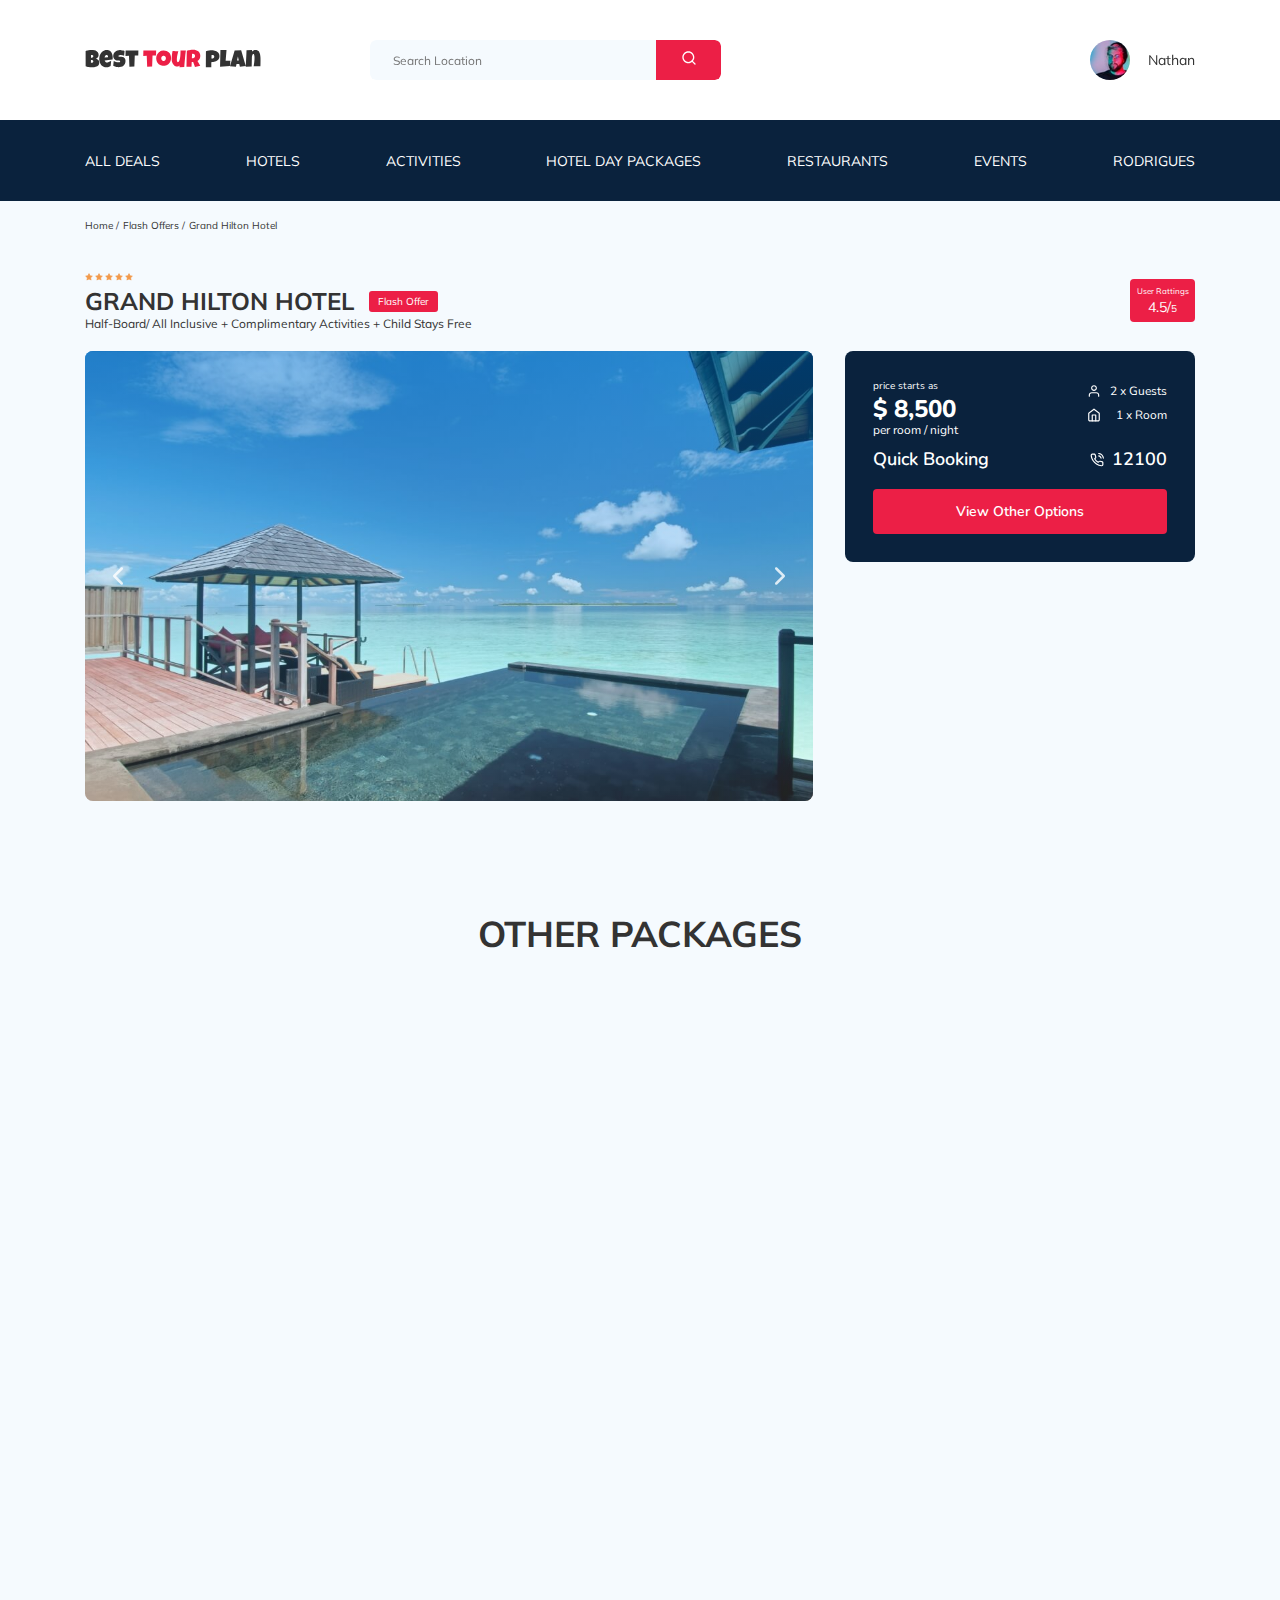
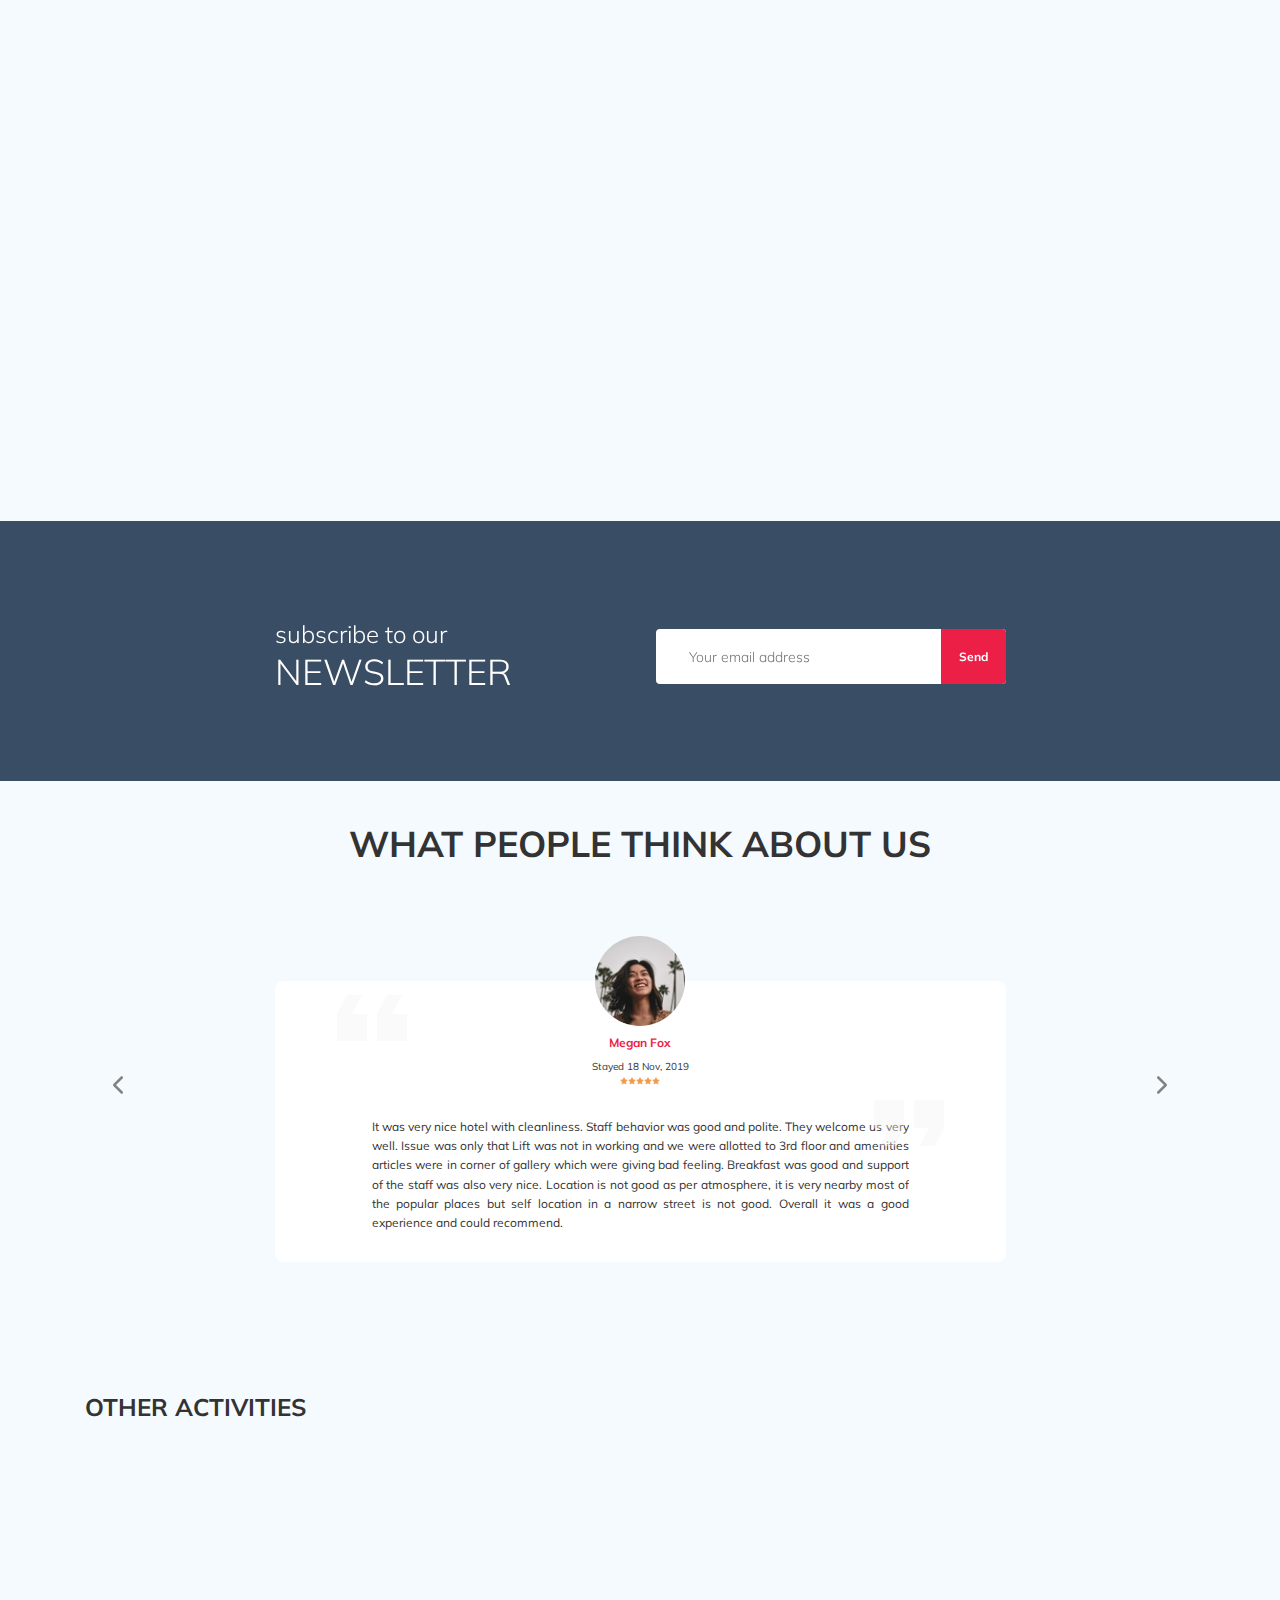
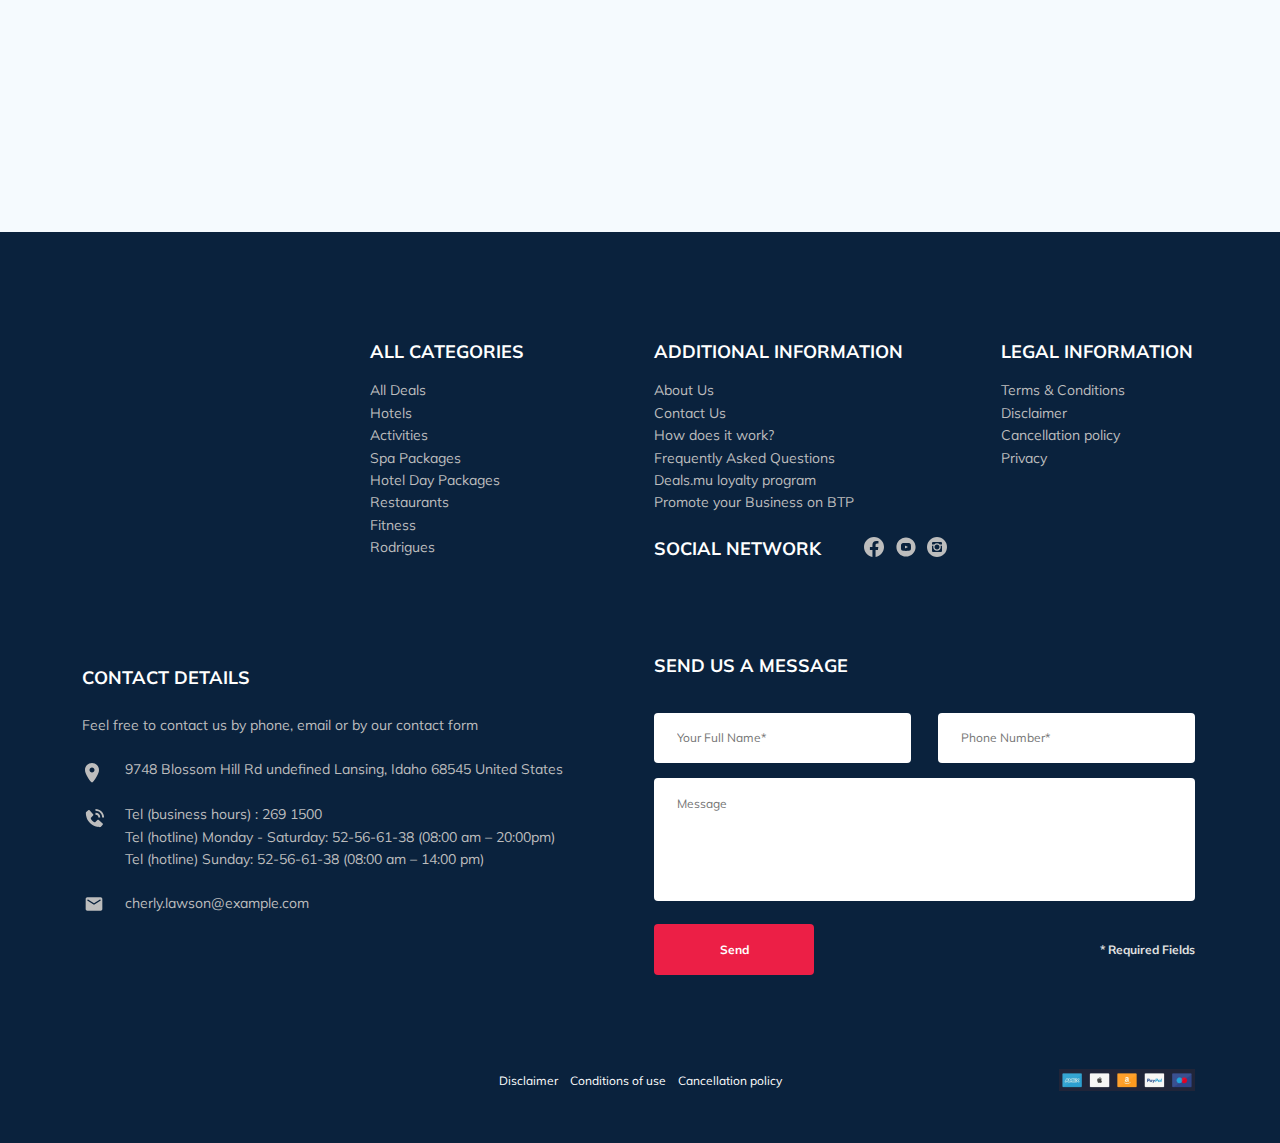
<file: index.html>
<!DOCTYPE html>
<html lang="en">
  <head>
    <meta charset="UTF-8" />
    <meta http-equiv="X-UA-Compatible" content="IE=edge" />
    <meta name="viewport" content="width=device-width, initial-scale=1.0, maximum-scale=1.0, user-scalable=no"/>
    <title>Best Tour Plan - Hotel Booking</title>
    <link rel="shortcut icon" href="favicon.ico" type="image/x-icon" />
    <link rel="icon" href="favicon.ico" type="image/x-icon" />
    <link rel="preconnect" href="https://fonts.gstatic.com" />
    <link
      href="https://fonts.googleapis.com/css2?family=Mulish:wght@300;400;600;700&family=Nunito:wght@400;600;700;800&display=swap"
      rel="stylesheet"
    />
    <link rel="stylesheet" href="css/swiper-bundle.min.css" />
    <link rel="stylesheet" href="css/aos.css" />
    <link rel="stylesheet" href="css/style.css" />
  </head>
  <body>
    <header class="navbar navbar--mobile-fixed">
      <div class="container">
        <div class="navbar-top">
          <a href="#" class="logo" data-aos="fade-right" data-aos-delay="100">
            <img
              src="img/horizontal-logo.svg"
              alt="Logo: Best Tour Plan"
              class="logo__image"
            />
          </a>

          <form
            data-aos="fade-right"
            data-aos-delay="200"
            action="#"
            class="search navbar__search navbar__search--mobile--hidden form"
          >
            <input
              type="text"
              class="search__input"
              placeholder="Search Location"
              name="text"
              required
            />
            <button class="search__button" type="submit">
              <img src="img/search.svg" alt="Icon: search" />
            </button>
          </form>

          <a
            href="#"
            class="user navbar__user navbar__user--mobile--hidden"
            data-aos="fade-right"
            data-aos-delay="300"
          >
            <img
              src="img/user-avatar.jpg"
              alt="Avatar: Nathan"
              class="user__avatar"
            />
            <span class="user__name">Nathan</span>
          </a>
          <!-- /.user -->
          <button class="menu-button navbar-top__menu-button">
            <span class="menu-button__line"></span>
            <span class="menu-button__line"></span>
            <span class="menu-button__line"></span>
          </button>
        </div>
        <!-- /.navbar-top -->
      </div>
      <!-- /.container -->
      <div class="navbar-bottom">
        <div class="container">
          <ul class="navbar-menu">
            <li
              class="navbar-menu__item navbar-menu__item--mobile--visible navbar-menu__item-userBlock"
            >
              <a
                href="#"
                class="user navbar__user navbar__user--mobile--visible"
              >
                <img
                  src="img/user-avatar.jpg"
                  alt="Avatar: Nathan"
                  class="user__avatar"
                />
                <span class="user__name user__name--light">Nathan</span>
              </a>
              <!-- /.user -->
            </li>
            <li
              class="navbar-menu__item navbar-menu__item--mobile--visible navbar-menu__item-location"
            >
              <form
                action="#"
                class="search navbar__search navbar__search--mobile--visible form"
              >
                <input
                  type="text"
                  class="search__input"
                  placeholder="Search Location"
                  name="text"
                  required
                />
                <button class="search__button" type="submit">
                  <img src="img/search.svg" alt="Icon: search" />
                </button>
              </form>
            </li>
            <li class="navbar-menu__item">
              <a href="#" class="navbar-menu__link">All Deals</a>
            </li>
            <li class="navbar-menu__item">
              <a href="#" class="navbar-menu__link">Hotels</a>
            </li>
            <li class="navbar-menu__item">
              <a href="#" class="navbar-menu__link">Activities</a>
            </li>
            <li class="navbar-menu__item">
              <a href="#" class="navbar-menu__link">Hotel Day Packages</a>
            </li>
            <li class="navbar-menu__item">
              <a href="#" class="navbar-menu__link">Restaurants</a>
            </li>
            <li class="navbar-menu__item">
              <a href="#" class="navbar-menu__link">Events</a>
            </li>
            <li class="navbar-menu__item">
              <a href="#" class="navbar-menu__link">Rodrigues</a>
            </li>
          </ul>
          <!-- /.navbar-menu -->
        </div>
        <!-- /.container -->
      </div>
      <!-- /.menu -->
    </header>
    <!-- /.header -->
    <nav class="breadcrumb">
      <div class="container">
        <ul class="breadcrumb-list">
          <li class="breadcrumb-list__item">
            <a href="#" class="breadcrumb-list__link">Home</a>
          </li>
          <li class="breadcrumb-list__item">
            <a href="#" class="breadcrumb-list__link">Flash Offers</a>
          </li>
          <li class="breadcrumb-list__item">Grand Hilton Hotel</li>
        </ul>
      </div>
      <!-- /.container -->
    </nav>
    <!-- /.breadcrumb -->
    <section class="hotel">
      <div class="container">
        <div class="hotel-info">
          <div class="hotel-info__text">
            <div class="hotel-wrapper">
              <div class="stars">
                <img src="img/star.svg" class="star-image" alt="star" />
                <img src="img/star.svg" class="star-image" alt="star" />
                <img src="img/star.svg" class="star-image" alt="star" />
                <img src="img/star.svg" class="star-image" alt="star" />
                <img src="img/star.svg" class="star-image" alt="star" />
              </div>
              <h1 class="hotel-name hotel-info__name">grand hilton hotel</h1>
              <span class="offer hotel-info__offer">Flash Offer</span>
            </div>
            <!-- /.hotel-wrapper -->
            <p class="hotel-description hotel-info__description">
              Half-Board/ All Inclusive + Complimentary Activities + Child Stays
              Free
            </p>
          </div>
          <!-- /.hotel-info__text -->
          <div class="rating hotel-info__rating">
            <span class="rating__text">User Rattings</span>
            <span class="rating__counter">4.5/</span>
          </div>
          <!-- /.hotel-info__right -->
        </div>
        <!-- /.hotel-info -->
        <div class="hotel-grid">
          <div class="swiper-container hotel-slider hotel__slider">
            <div class="swiper-wrapper">
              <div class="hotel-slide hotel-slider__item">
                <img
                  class="hotel-slider__image"
                  src="img/slide-1.jpg"
                  alt="slide"
                />
              </div>
              <div class="swiper-slide hotel-slider__item">
                <img
                  class="hotel-slider__image"
                  src="img/slide-2.jpg"
                  alt="slide"
                />
              </div>
              <div class="swiper-slide hotel-slider__item">
                <img
                  class="hotel-slider__image"
                  src="img/slide-3.jpg"
                  alt="slide"
                />
              </div>
              <div class="swiper-slide hotel-slider__item">
                <img
                  class="hotel-slider__image"
                  src="img/slide-4.jpg"
                  alt="slide"
                />
              </div>
              <div class="swiper-slide hotel-slider__item">
                <img
                  class="hotel-slider__image"
                  src="img/slide-5.jpg"
                  alt="slide"
                />
              </div>
            </div>
            <!-- If we need navigation buttons -->
            <button
              class="hotel-slider__button hotel-slider__button--prev"
            ></button>
            <button
              class="hotel-slider__button hotel-slider__button--next"
            ></button>
          </div>
          <!-- /.swiper-container -->

          <div class="hotel-right">
            <div class="booking">
              <div class="booking__info">
                <div class="booking__price">
                  <span class="booking__start">price starts as</span>
                  <strong class="booking__pricetag">$ 8,500</strong>
                  <span class="booking__per-room">per room / night</span>
                </div>
                <!-- /.booking__price -->
                <div class="booking__room">
                  <div class="booking__text">
                    <img
                      src="img/user.svg"
                      alt="Icon: user"
                      class="booking__icon"
                    />
                    <span class="booking__description">2 x Guests</span>
                  </div>
                  <!-- /.booking__text -->
                  <div class="booking__text">
                    <img
                      src="img/home.svg"
                      alt="Icon: home"
                      class="booking__icon"
                    />
                    <span class="booking__description">1 x Room</span>
                  </div>
                  <!-- /.booking__text -->
                </div>
                <!-- /.booking__room -->
              </div>
              <!-- /.booking__info -->
              <div class="booking__call-center">
                <span class="booking__heading">Quick Booking</span>
                <!-- /.booking__call-center__text -->
                <a class="booking__number" href="tel:12100">
                  <img src="img/phone-call.svg" alt="Icon: phone" />
                  <span class="booking__num">12100</span>
                </a>
              </div>
              <!-- /.booking__call-center -->
              <button data-toggle="modal" class="button booking__button">
                View Other Options
              </button>
              <!-- /.button booking__button -->
            </div>
            <!-- /.booking -->
            <div class="map">
              <iframe
                src="https://www.google.com/maps/embed?pb=!1m18!1m12!1m3!1d3952.041314064911!2d98.29267083251484!3d7.890746780694847!2m3!1f0!2f0!3f0!3m2!1i1024!2i768!4f13.1!3m3!1m2!1s0x30503b7bfcd9f903%3A0xf7065fac1e3d7c48!2sDoubleTree%20by%20Hilton%20Phuket%20Banthai%20Resort!5e0!3m2!1sru!2sru!4v1615314310176!5m2!1sru!2sru"
                class="map-google"
                height="213"
                style="border: 0"
                allowfullscreen=""
                loading="lazy"
              ></iframe>
            </div>
            <!-- /.map -->
          </div>
          <!-- /.hotel-right -->
        </div>
        <!-- /.hotel-grid -->
      </div>
      <!-- /.container -->
    </section>
    <section class="otherPackages">
      <div class="container">
        <h2 class="otherPackages__title">Other Packages</h2>
        <div class="otherPackages-wrapper">
          <div class="tripAdvisor-card-wide trip-1" data-aos="fade-right">
            <div class="advisor-card-image-wide">
              <img
                src="img/advisor-image-1.jpg"
                alt="Hotel Blue Haven"
                class="advisor-card-image-wide__hotelImage"
              />
              <span class="advisor-card-image-wide__offer">Flash Offer</span>
            </div>
            <div class="advisor-card-info-wide">
              <div class="hotel-package">
                <div class="stars">
                  <img src="img/star.svg" class="star-image" alt="star" />
                  <img src="img/star.svg" class="star-image" alt="star" />
                  <img src="img/star.svg" class="star-image" alt="star" />
                  <img src="img/star.svg" class="star-image" alt="star" />
                  <img src="img/star.svg" class="star-image" alt="star" />
                </div>
                <h3 class="advisor-card-title-wide">Hotel Blue Haven</h3>
                <p class="advisor-card-hotelDescription">
                  Aute quis duis excepteur excepteur ipsum cat eiusmod
                  consectetur enim laborum magna llit. Ipsum est fugiat velit ea
                  llamco do esse ut in veniam sun in onsequat. Aute quis duis
                  epteur excepteur ipsum occaecat eiusmod nsectetur enim laborum
                  magna mollit. Ipsum est fugiat velit ea ullamco do
                </p>
                <div class="advisor-card-room-wide">
                  <div class="advisor-card-text">
                    <img
                      src="img/map-pin.svg"
                      alt="Icon: map-pin"
                      class="advisor-card-text__icon"
                    />
                    <span class="advisor-card-text__description"
                      >1749 Wheeler Ridge Delaware</span
                    >
                  </div>
                  <div class="advisor-card-text">
                    <img
                      src="img/user.svg"
                      alt="Icon: user"
                      class="advisor-card-text__icon"
                    />
                    <span class="advisor-card-text__description"
                      >2 x Guests</span
                    >
                  </div>
                  <div class="advisor-card-text">
                    <img
                      src="img/home.svg"
                      alt="Icon: home"
                      class="advisor-card-text__icon"
                    />
                    <span class="advisor-card-text__description">1 x Room</span>
                  </div>
                </div>
              </div>
              <div class="hotel-price">
                <span class="advisor-card-regularPrice">$ 10,500</span>
                <div class="advisor-card-button">
                  <div class="advisor-card-price">
                    <span class="advisor-card-price__descountPrice"
                      >$ 8,500</span
                    >
                  </div>
                  <button class="advisor-card-btn" data-toggle="modal">
                    Book Now
                  </button>
                </div>
                <!-- /.advisor-card-button -->
              </div>
            </div>
          </div>
          <!-- /.tripAdvisor-card 1-->

          <div
            class="tripAdvisor-card trip-2"
            data-aos="fade-left"
            data-aos-delay="500"
          >
            <div class="advisor-card-image">
              <img
                src="img/advisor-image-2.jpg"
                alt="Hotel Belle Mare"
                class="advisor-card-image__hotelImage"
              />
              <span class="advisor-card-image__offer">Flash Offer</span>
            </div>
            <div class="advisor-card-info">
              <div class="hotel-package">
                <h3 class="advisor-card-info__title">LUX* Belle Mare</h3>
                <div class="advisor-card-room">
                  <div class="advisor-card-text">
                    <img
                      src="img/map-pin.svg"
                      alt="Icon: map-pin"
                      class="advisor-card-text__icon"
                    />
                    <span class="advisor-card-text__description"
                      >1749 Wheeler Ridge Delaware</span
                    >
                  </div>
                  <div class="advisor-card-text">
                    <img
                      src="img/user.svg"
                      alt="Icon: user"
                      class="advisor-card-text__icon"
                    />
                    <span class="advisor-card-text__description"
                      >2 x Guests</span
                    >
                  </div>
                  <div class="advisor-card-text">
                    <img
                      src="img/home.svg"
                      alt="Icon: home"
                      class="advisor-card-text__icon"
                    />
                    <span class="advisor-card-text__description">1 x Room</span>
                  </div>
                </div>
              </div>
              <div class="hotel-price">
                <span class="advisor-card-regularPrice">$ 8,500</span>
                <div class="advisor-card-button">
                  <div class="advisor-card-price">
                    <span class="advisor-card-price__descountPrice"
                      >$ 3,000</span
                    >
                  </div>
                  <button class="advisor-card-btn" data-toggle="modal">
                    Book Now
                  </button>
                </div>

                <!-- /.advisor-card-button -->
              </div>
            </div>
          </div>
          <!-- /.tripAdvisor-card 2 -->
          <div
            class="tripAdvisor-card trip-3"
            data-aos="fade-up"
            data-aos-duration="3000"
          >
            <div class="advisor-card-image">
              <img
                src="img/advisor-image-3.jpg"
                alt="Hotel White Palace"
                class="advisor-card-image__hotelImage"
              />
              <span class="advisor-card-image__offer">Flash Offer</span>
            </div>
            <div class="advisor-card-info">
              <div class="hotel-package">
                <h3 class="advisor-card-info__title">White Palace</h3>
                <div class="advisor-card-room">
                  <div class="advisor-card-text">
                    <img
                      src="img/map-pin.svg"
                      alt="Icon: map-pin"
                      class="advisor-card-text__icon"
                    />
                    <span class="advisor-card-text__description"
                      >1749 Wheeler Ridge Delaware</span
                    >
                  </div>
                  <div class="advisor-card-text">
                    <img
                      src="img/user.svg"
                      alt="Icon: user"
                      class="advisor-card-text__icon"
                    />
                    <span class="advisor-card-text__description"
                      >2 x Guests</span
                    >
                  </div>
                  <div class="advisor-card-text">
                    <img
                      src="img/home.svg"
                      alt="Icon: home"
                      class="advisor-card-text__icon"
                    />
                    <span class="advisor-card-text__description">1 x Room</span>
                  </div>
                </div>
              </div>
              <div class="hotel-price">
                <span class="advisor-card-regularPrice">$ 10,500</span>
                <div class="advisor-card-button">
                  <div class="advisor-card-price">
                    <span class="advisor-card-price__descountPrice"
                      >$ 9,500</span
                    >
                  </div>
                  <button class="advisor-card-btn" data-toggle="modal">
                    Book Now
                  </button>
                </div>
                <!-- /.advisor-card-button -->
              </div>
            </div>
          </div>
          <!-- /.tripAdvisor-card 3 -->
          <div
            class="tripAdvisor-card trip-4"
            data-aos="fade-up"
            data-aos-duration="3000"
          >
            <div class="advisor-card-image">
              <img
                src="img/advisor-image-4.jpg"
                alt="Hotel Luxury Place"
                class="advisor-card-image__hotelImage"
              />
              <span class="advisor-card-image__offer">Flash Offer</span>
            </div>
            <div class="advisor-card-info">
              <div class="hotel-package">
                <h3 class="advisor-card-info__title">Luxury Place</h3>
                <div class="advisor-card-room">
                  <div class="advisor-card-text">
                    <img
                      src="img/map-pin.svg"
                      alt="Icon: map-pin"
                      class="advisor-card-text__icon"
                    />
                    <span class="advisor-card-text__description"
                      >1749 Wheeler Ridge Delaware</span
                    >
                  </div>
                  <div class="advisor-card-text">
                    <img
                      src="img/user.svg"
                      alt="Icon: user"
                      class="advisor-card-text__icon"
                    />
                    <span class="advisor-card-text__description"
                      >2 x Guests</span
                    >
                  </div>
                  <div class="advisor-card-text">
                    <img
                      src="img/home.svg"
                      alt="Icon: home"
                      class="advisor-card-text__icon"
                    />
                    <span class="advisor-card-text__description">1 x Room</span>
                  </div>
                </div>
              </div>
              <div class="hotel-price">
                <span class="advisor-card-regularPrice">$ 4,500</span>
                <div class="advisor-card-button">
                  <div class="advisor-card-price">
                    <span class="advisor-card-price__descountPrice"
                      >$ 2,500</span
                    >
                  </div>
                  <button class="advisor-card-btn" data-toggle="modal">
                    Book Now
                  </button>
                </div>
                <!-- /.advisor-card-button -->
              </div>
            </div>
          </div>
          <!-- /.tripAdvisor-card 4 -->
          <div
            class="tripAdvisor-card trip-5"
            data-aos="fade-up"
            data-aos-duration="3000"
          >
            <div class="advisor-card-image">
              <img
                src="img/advisor-image-5.jpg"
                alt="Hotel Five Star"
                class="advisor-card-image__hotelImage"
              />
              <span class="advisor-card-image__offer">Flash Offer</span>
            </div>
            <div class="advisor-card-info">
              <div class="hotel-package">
                <h3 class="advisor-card-info__title">Hotel Five Star</h3>
                <div class="advisor-card-room">
                  <div class="advisor-card-text">
                    <img
                      src="img/map-pin.svg"
                      alt="Icon: map-pin"
                      class="advisor-card-text__icon"
                    />
                    <span class="advisor-card-text__description"
                      >1749 Wheeler Ridge Delaware</span
                    >
                  </div>
                  <div class="advisor-card-text">
                    <img
                      src="img/user.svg"
                      alt="Icon: user"
                      class="advisor-card-text__icon"
                    />
                    <span class="advisor-card-text__description"
                      >2 x Guests</span
                    >
                  </div>
                  <div class="advisor-card-text">
                    <img
                      src="img/home.svg"
                      alt="Icon: home"
                      class="advisor-card-text__icon"
                    />
                    <span class="advisor-card-text__description">1 x Room</span>
                  </div>
                </div>
              </div>
              <div class="hotel-price">
                <span class="advisor-card-regularPrice">$ 6,500</span>
                <div class="advisor-card-button">
                  <div class="advisor-card-price">
                    <span class="advisor-card-price__descountPrice"
                      >$ 3,500</span
                    >
                  </div>
                  <button class="advisor-card-btn" data-toggle="modal">
                    Book Now
                  </button>
                </div>
                <!-- /.advisor-card-button -->
              </div>
            </div>
          </div>
          <!-- /.tripAdvisor-card 5 -->
        </div>
        <!-- /.otherPackages-wrapper -->
      </div>
      <!-- /.container -->
    </section>
    <!-- /.otherPackages -->
    <section
      class="newsletter"
      data-parallax="scroll"
      data-speed="0.8"
      data-image-src="img/newsletter-bg.jpg"
    >
      <div class="newsletter-wrapper">
        <h2 class="newsletter-title">
          subscribe to our
          <span class="newsletter-title__strong">Newsletter</span>
        </h2>
        <form
          action="send.php"
          method="POST"
          class="subscribe newsletter__subscribe form"
        >
          <input
            type="email"
            class="input subscribe__input"
            placeholder="Your email address"
            name="email"
            required
          />
          <button class="subscribe__button" type="submit">Send</button>
        </form>
      </div>
      <!-- /.newsletter-wrapper -->
    </section>
    <!-- /.newsletter -->
    <section class="reviews">
      <div class="container">
        <h2 class="reviews__title">What people think about us</h2>
        <div class="swiper-container reviews-slider">
          <div class="swiper-wrapper">
            <div class="swiper-slide">
              <div class="reviews-slider__item">
                <div class="reviews-slider__profile">
                  <img
                    src="img/reviews-avatar.jpg"
                    alt="Photo: Megan Fox"
                    class="reviews-slider__avatar"
                  />
                  <h3 class="reviews-slider__username">Megan Fox</h3>
                  <span class="reviews-slider__date">Stayed 18 Nov, 2019</span>
                  <div class="reviews-slider__rating">
                    <img src="img/star.svg" alt="star" />
                    <img src="img/star.svg" alt="star" />
                    <img src="img/star.svg" alt="star" />
                    <img src="img/star.svg" alt="star" />
                    <img src="img/star.svg" alt="star" />
                  </div>
                  <!-- /.reviews-slider__rating -->
                </div>
                <!-- /.reviews-slider__profile -->
                <p class="reviews-slider__text">
                  It was very nice hotel with cleanliness. Staff behavior was
                  good and polite. They welcome us very well. Issue was only
                  that Lift was not in working and we were allotted to 3rd floor
                  and amenities articles were in corner of gallery which were
                  giving bad feeling. Breakfast was good and support of the
                  staff was also very nice. Location is not good as per
                  atmosphere, it is very nearby most of the popular places but
                  self location in a narrow street is not good. Overall it was a
                  good experience and could recommend.
                </p>
                <!-- /.reviews-slider__text -->
              </div>
              <!-- /.reviews-slider__item -->
            </div>
            <!-- /.swiper-slide -->
            <div class="swiper-slide">
              <div class="reviews-slider__item">
                <div class="reviews-slider__profile">
                  <img
                    src="img/reviews-avatar-2.jpg"
                    alt="Photo: Megan Fox"
                    class="reviews-slider__avatar"
                  />
                  <h3 class="reviews-slider__username">John Rodan</h3>
                  <span class="reviews-slider__date">Stayed 12 Okt, 2020</span>
                  <div class="reviews-slider__rating">
                    <img src="img/star.svg" alt="star" />
                    <img src="img/star.svg" alt="star" />
                    <img src="img/star.svg" alt="star" />
                    <img src="img/star.svg" alt="star" />
                    <img src="img/star.svg" alt="star" />
                  </div>
                  <!-- /.reviews-slider__rating -->
                </div>
                <!-- /.reviews-slider__profile -->
                <p class="reviews-slider__text">
                  Beautiful view, very clean, very friendly and helpful staff.
                  I've stayed here twice now, and the first time we had
                  breakfast with monkeys! Second time, we didn't, which was
                  unfortunate, but not at the fault of the hotel. Overall, it's
                  been a great experience every time.
                </p>
                <!-- /.reviews-slider__text -->
              </div>
              <!-- /.reviews-slider__item -->
            </div>
            <!-- /.swiper-slide -->
            <div class="swiper-slide">
              <div class="reviews-slider__item">
                <div class="reviews-slider__profile">
                  <img
                    src="img/reviews-avatar-3.jpg"
                    alt="Photo: Megan Fox"
                    class="reviews-slider__avatar"
                  />
                  <h3 class="reviews-slider__username">Linda Clam</h3>
                  <span class="reviews-slider__date">Stayed 21 Dec, 2020</span>
                  <div class="reviews-slider__rating">
                    <img src="img/star.svg" alt="star" />
                    <img src="img/star.svg" alt="star" />
                    <img src="img/star.svg" alt="star" />
                    <img src="img/star.svg" alt="star" />
                    <img src="img/star.svg" alt="star" />
                  </div>
                  <!-- /.reviews-slider__rating -->
                </div>
                <!-- /.reviews-slider__profile -->
                <p class="reviews-slider__text">
                  I think hotel is the best option when you are travelling. If
                  you are on a business trip and don’t have time to clean and
                  cook for yourself, in the hotel everything is done for you. If
                  you go on holiday to relax you live in a hotel and don’t think
                  about cleaning and working.
                </p>
                <!-- /.reviews-slider__text -->
              </div>
              <!-- /.reviews-slider__item -->
            </div>
            <!-- /.swiper-slide -->
            <div class="swiper-slide">
              <div class="reviews-slider__item">
                <div class="reviews-slider__profile">
                  <img
                    src="img/reviews-avatar-4.jpg"
                    alt="Photo: Megan Fox"
                    class="reviews-slider__avatar"
                  />
                  <h3 class="reviews-slider__username">Olivia Wild</h3>
                  <span class="reviews-slider__date">Stayed 5 Jun, 2019</span>
                  <div class="reviews-slider__rating">
                    <img src="img/star.svg" alt="star" />
                    <img src="img/star.svg" alt="star" />
                    <img src="img/star.svg" alt="star" />
                    <img src="img/star.svg" alt="star" />
                    <img src="img/star.svg" alt="star" />
                  </div>
                  <!-- /.reviews-slider__rating -->
                </div>
                <!-- /.reviews-slider__profile -->
                <p class="reviews-slider__text">
                  We had a lovely comfortable break at the hotel staying in a
                  deluxe double sea view room. The room, while not huge was
                  extremely well appointed with great little extras like robes
                  and slippers, coffee machine and of course the wonderful view
                  from the balcony. Drinks were expensive but typical of this
                  part of France but we'll worth the trip to the bar to
                  experience the wonderful views. Location wise the hotel is in
                  a great spot, right on the edge of the old town and the
                  harbour and just a short walk to the main promenade. I would
                  definitely recommend a visit to this hotel.
                </p>
                <!-- /.reviews-slider__text -->
              </div>
              <!-- /.reviews-slider__item -->
            </div>
            <!-- /.swiper-slide -->
          </div>
          <!-- /.swiper-wrapper -->
          <button
            class="reviews-slider__button reviews-slider__button--prev"
          ></button>
          <button
            class="reviews-slider__button reviews-slider__button--next"
          ></button>
        </div>
        <!-- /.reviews-slider -->
      </div>
      <!-- /.container -->
    </section>
    <!-- /.reviews -->
    <section class="activities">
      <div class="container">
        <h2 class="activities__title">Other Activities</h2>
        <div class="activities-wrapper">
          <div
            class="card activities__card"
            data-aos="fade-up"
            data-aos-delay="100"
          >
            <img
              src="img/activity-1.jpg"
              alt="The curious corner of chamarel"
              class="card__image"
            />
            <h3 class="card__title">The curious corner<br />of chamarel</h3>
            <button class="card__button" data-toggle="modal">Book Now</button>
          </div>
          <!-- /.card -->
          <div
            class="card activities__card"
            data-aos="fade-up"
            data-aos-delay="300"
          >
            <img
              src="img/activity-2.jpg"
              alt="Gymkhana club golf course"
              class="card__image"
            />
            <h3 class="card__title">Gymkhana club golf course</h3>
            <button class="card__button" data-toggle="modal">Book Now</button>
          </div>
          <!-- /.card -->
          <div
            class="card activities__card"
            data-aos="fade-up"
            data-aos-delay="500"
          >
            <img
              src="img/activity-3.jpg"
              alt="Tamarind falls hiking trip - full day"
              class="card__image"
            />
            <h3 class="card__title">
              Tamarind falls hiking <br />
              trip - full day
            </h3>
            <button class="card__button" data-toggle="modal">Book Now</button>
          </div>
          <!-- /.card -->
          <div
            class="card activities__card"
            data-aos="fade-up"
            data-aos-delay="700"
          >
            <img
              src="img/activity-4.jpg"
              alt="The blue marine discovery
quest"
              class="card__image"
            />
            <h3 class="card__title">The blue marine discovery quest</h3>
            <button class="card__button" data-toggle="modal">Book Now</button>
          </div>
          <!-- /.card -->
        </div>
        <!-- /.activities-wrapper -->
      </div>
      <!-- /.container -->
    </section>
    <!-- /.activities -->
    <section>
      <footer class="footer">
        <div class="container">
          <div class="footer-wrapper">
            <a
              href="index.html"
              class="logo footer__logo"
              data-aos="flip-right"
              data-aos-duration="2000"
            >
              <img src="img/vertical-logo.svg" alt="Logo: Best Tour Plan" />
            </a>
            <div class="footer__list footer__categories">
              <h3 class="footer__title">ALL CATEGORIES</h3>
              <ul class="footer__ul">
                <li class="footer__item">
                  <a href="#" class="footer__link">All Deals</a>
                </li>
                <li class="footer__item">
                  <a href="#" class="footer__link">Hotels</a>
                </li>
                <li class="footer__item">
                  <a href="#" class="footer__link">Activities</a>
                </li>
                <li class="footer__item">
                  <a href="#" class="footer__link">Spa Packages</a>
                </li>
                <li class="footer__item">
                  <a href="#" class="footer__link">Hotel Day Packages</a>
                </li>
                <li class="footer__item">
                  <a href="#" class="footer__link">Restaurants</a>
                </li>
                <li class="footer__item">
                  <a href="#" class="footer__link">Fitness</a>
                </li>
                <li class="footer__item">
                  <a href="#" class="footer__link">Rodrigues</a>
                </li>
              </ul>
            </div>
            <!-- /.footer-list -->
            <div class="footer__list footer__additional">
              <h3 class="footer__title">ADDITIONAL INFORMATION</h3>
              <ul class="footer__ul">
                <li class="footer__item">
                  <a href="#" class="footer__link">About Us</a>
                </li>
                <li class="footer__item">
                  <a href="#" class="footer__link">Contact Us</a>
                </li>
                <li class="footer__item">
                  <a href="#" class="footer__link">How does it work?</a>
                </li>
                <li class="footer__item">
                  <a href="#" class="footer__link"
                    >Frequently Asked Questions</a
                  >
                </li>
                <li class="footer__item">
                  <a href="#" class="footer__link">Deals.mu loyalty program</a>
                </li>
                <li class="footer__item">
                  <a href="#" class="footer__link"
                    >Promote your Business on BTP</a
                  >
                </li>
              </ul>
            </div>
            <div class="footer__social-network">
              <h3 class="footer__title footer__title--inline">
                Social Network
              </h3>
              <div class="footer__social-links">
                <a href="https://www.facebook.com/" class="footer-link"
                  ><img src="img/facebook.svg" alt="Icon: facebook"
                /></a>
                <a href="https://www.youtube.com/" class="footer-link"
                  ><img src="img/yourtube.svg" alt="Icon: yourtube"
                /></a>
                <a href="https://www.instagram.com/?hl=ru" class="footer-link"
                  ><img src="img/instagram.svg" alt="Icon: instagram"
                /></a>
              </div>
              <!-- /.footer__social-links -->
            </div>
            <!-- /.footer__social-network -->
            <div class="footer__list footer__legal">
              <h3 class="footer__title">Legal information</h3>
              <ul class="footer__ul">
                <li class="footer__item">
                  <a href="#" class="footer__link">Terms & Conditions</a>
                </li>
                <li class="footer__item">
                  <a href="#" class="footer__link">Disclaimer</a>
                </li>
                <li class="footer__item">
                  <a href="#" class="footer__link">Cancellation policy</a>
                </li>
                <li class="footer__item">
                  <a href="#" class="footer__link">Privacy</a>
                </li>
              </ul>
            </div>
            <!-- /.footer-list -->
            <div class="footer__contact-details">
              <h3 class="footer__title footer__title--mb-3">Contact Details</h3>
              <p class="footer__text">
                Feel free to contact us by phone, email or by our contact form
              </p>
              <ul class="footer__ul">
                <li class="footer__item footer__item--mb-2">
                  <div class="footer__icon-wrapper">
                    <img
                      class="footer__icon"
                      src="img/map-marker.svg"
                      alt="Icon: map marker"
                    />
                  </div>
                  9748 Blossom Hill Rd undefined Lansing, Idaho 68545 United
                  States
                </li>
                <li class="footer__item footer__item--mb-2">
                  <div class="footer__icon-wrapper">
                    <img
                      class="footer__icon"
                      src="img/contact-phone-call.svg"
                      alt="Icon: phone call"
                    />
                  </div>
                  <div class="footer__number-wrapper">
                    <div>
                      Tel (business hours) :
                      <a class="footer__phones" href="tel:2691500">269 1500</a>
                    </div>
                    <div>
                      Tel (hotline) Monday - Saturday:
                      <a class="footer__phones" href="tel:52-56-61-38"
                        >52-56-61-38</a
                      >
                      (08:00 am – 20:00pm)
                    </div>
                    <div class="number1">
                      Tel (hotline) Sunday:
                      <a class="footer__phones" href="tel:52-56-61-38">
                        52-56-61-38</a
                      >
                      (08:00 am – 14:00 pm)
                    </div>
                  </div>
                </li>
                <li class="footer__item footer__item--mb-2">
                  <div class="footer__icon-wrapper">
                    <img
                      class="footer__icon"
                      src="img/email.svg"
                      alt="Icon: email"
                    />
                  </div>
                  <a
                    class="footer__mail"
                    href="mailto:cherly.lawson@example.com"
                    >cherly.lawson@example.com</a
                  >
                </li>
              </ul>
            </div>
            <!-- /.footer__contact-details -->
            <div class="footer__contact-form">
              <h3 class="footer__title footer__title--form">
                Send us a message
              </h3>
              <form action="send.php" method="POST" class="footer__form form">
                <div class="footer__input-group">
                  <input
                    type="text"
                    class="input footer__input"
                    placeholder="Your Full Name*"
                    name="name"
                    required
                    minlength="2"
                  />
                </div>
                <div class="footer__input-group">
                  <input
                    type="tel"
                    class="input footer__input"
                    placeholder="Phone Number*"
                    name="phone"
                    required
                    minlength="18"
                  />
                </div>
                <textarea
                  cols="30"
                  rows="10"
                  class="message footer__message"
                  placeholder="Message"
                  name="message"
                ></textarea>
                <div class="footer__infoButton">
                  <button class="button footer__button" type="submit">
                    Send
                  </button>
                  <span class="footer__info">* Required Fields</span>
                </div>
              </form>
            </div>
            <!-- /.footer__contact-form -->
            <div class="footer__agreements">
              <ul class="footer__info-ul">
                <li class="footer__condition">
                  <a href="#" class="footer__link agreements">Disclaimer</a>
                </li>
                <li class="footer__condition">
                  <a href="#" class="footer__link agreements"
                    >Conditions of use</a
                  >
                </li>
                <li class="footer__condition">
                  <a href="#" class="footer__link agreements"
                    >Cancellation policy</a
                  >
                </li>
              </ul>
              <img src="img/pay.png" alt="Icon: pay" />
            </div>
            <!-- /.footer_agreements -->
          </div>
          <!-- /.footer-wrapper -->
        </div>
      </footer>
      <!-- /.footer -->
      <div class="modal">
        <div class="modal__overlay"></div>
        <!-- /.modal__overlay -->
        <div class="modal__dialog">
          <a href="#" class="modal__close">
            <img src="img/close.svg" alt="Icon: close" />
          </a>
          <h3 class="modal__title modal__title--mb-3">Booking</h3>
          <form action="send.php" method="POST" class="modal__form form">
            <input
              type="text"
              class="input modal__input"
              placeholder="Your Full Name*"
              name="name"
              required
              minlength="2"
            />
            <input
              type="tel"
              class="input modal__input"
              placeholder="Phone Number*"
              required
              name="phone"
              minlength="18"
            />
            <input
              type="email"
              class="input modal__input"
              placeholder="Email*"
              name="email"
              required
            />
            <textarea
              cols="30"
              rows="10"
              class="message modal__message"
              placeholder="Message"
              name="message"
            ></textarea>
            <div class="modal__infoButton">
              <button class="button modal__button" type="submit">Send</button>
              <span class="modal__info">* Required Fields</span>
            </div>
          </form>
        </div>
        <!-- /.modal__dialog -->
      </div>
      <!-- /.modal -->
    </section>
    <script src="js/jquery-3.6.0.min.js"></script>
    <script src="js/swiper-bundle.min.js"></script>
    <script src="https://ajax.googleapis.com/ajax/libs/jquery/3.2.1/jquery.min.js"></script>
    <script src="js/jquery.validate.min.js"></script>
    <script src="js/parallax.min.js"></script>
    <script src="js/jquery.mask.min.js"></script>
    <script src="js/aos.js"></script>
    <script src="js/main.js"></script>
  </body>
</html>
</file>
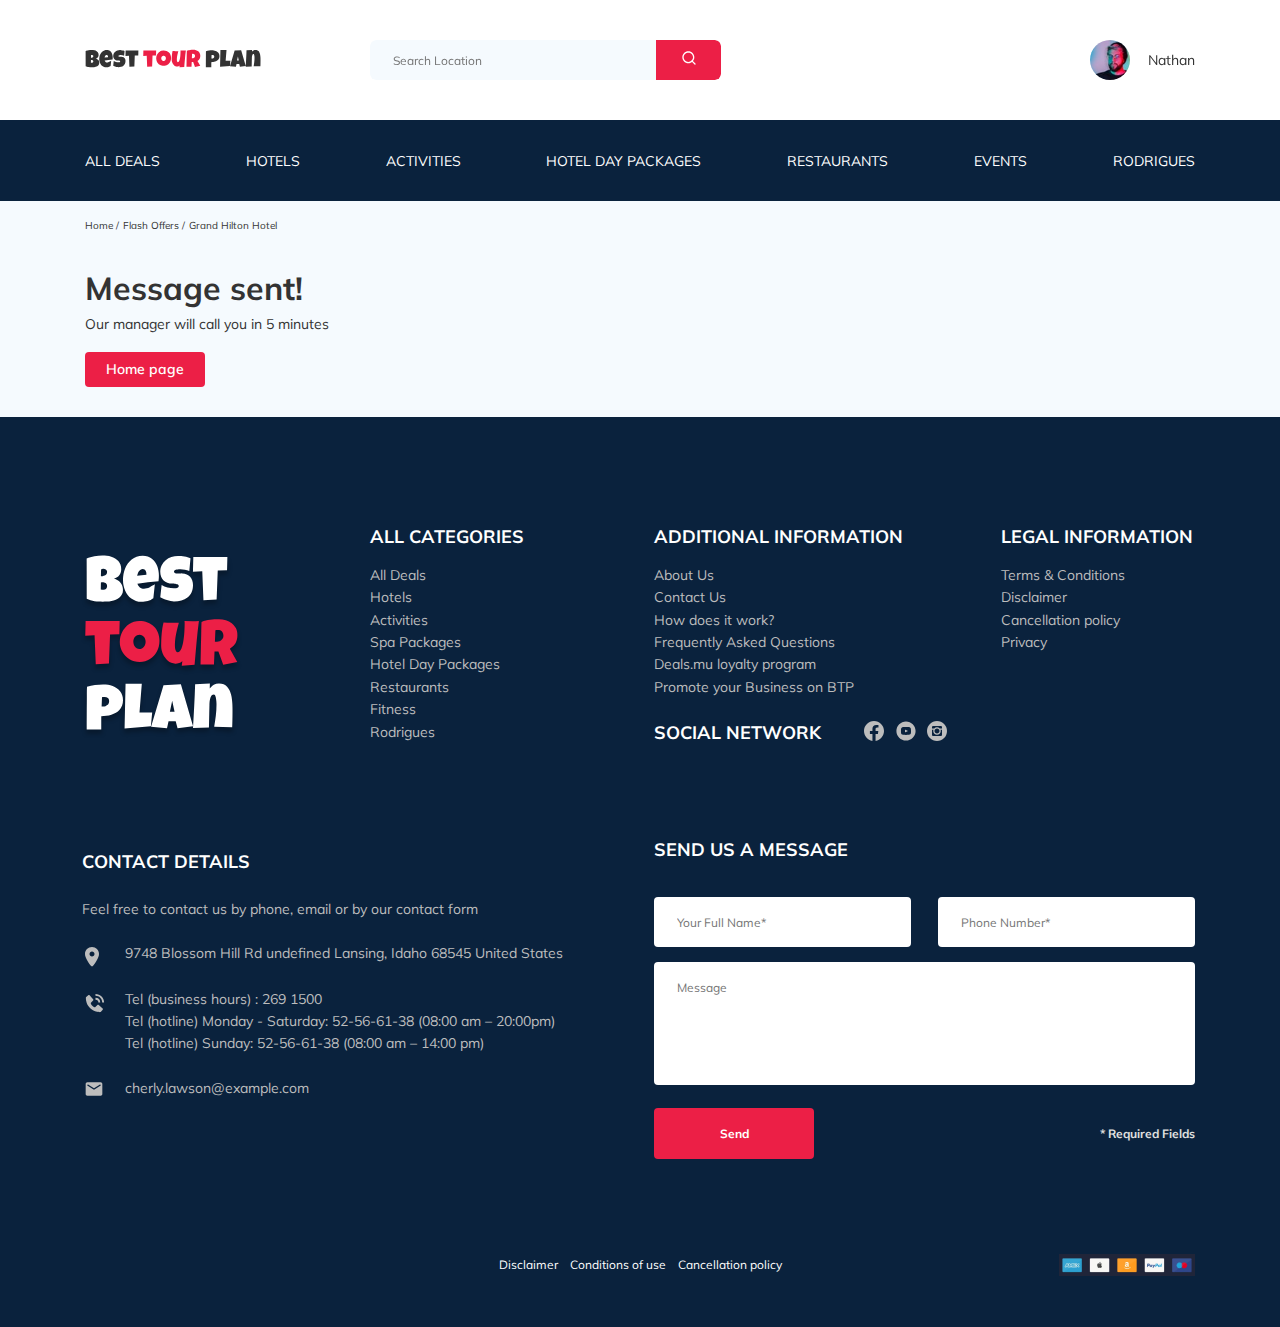
<file: thankyou.html>
<!DOCTYPE html>
<html lang="en">
  <head>
    <meta charset="UTF-8" />
    <meta http-equiv="X-UA-Compatible" content="IE=edge" />
    <meta name="viewport" content="width=device-width, initial-scale=1.0" />
    <title>Best Tour Plan - Hotel Booking</title>
    <link rel="shortcut icon" href="favicon.ico" type="image/x-icon" />
    <link rel="icon" href="favicon.ico" type="image/x-icon" />
    <link rel="preconnect" href="https://fonts.gstatic.com" />
    <link
      href="https://fonts.googleapis.com/css2?family=Mulish:wght@300;400;600;700&family=Nunito:wght@400;600;700;800&display=swap"
      rel="stylesheet"
    />
    <link rel="stylesheet" href="css/swiper-bundle.min.css" />
    <link rel="stylesheet" href="css/aos.css" />
    <link rel="stylesheet" href="css/style.css" />
  </head>
  <body>
    <header class="navbar navbar--mobile-fixed">
      <div class="container">
        <div class="navbar-top">
          <a href="index.html" class="logo" data-aos="fade-right" data-aos-delay="100">
            <img
              src="img/horizontal-logo.svg"
              alt="Logo: Best Tour Plan"
              class="logo__image"
            />
          </a>

          <form
            data-aos="fade-right"
            data-aos-delay="200"
            action="#"
            class="search navbar__search navbar__search--mobile--hidden form"
          >
            <input
              type="text"
              class="search__input"
              placeholder="Search Location"
              name="text"
              required
            />
            <button class="search__button" type="submit">
              <img src="img/search.svg" alt="Icon: search" />
            </button>
          </form>

          <a
            href="#"
            class="user navbar__user navbar__user--mobile--hidden"
            data-aos="fade-right"
            data-aos-delay="300"
          >
            <img
              src="img/user-avatar.jpg"
              alt="Avatar: Nathan"
              class="user__avatar"
            />
            <span class="user__name">Nathan</span>
          </a>
          <!-- /.user -->
          <button class="menu-button navbar-top__menu-button">
            <span class="menu-button__line"></span>
            <span class="menu-button__line"></span>
            <span class="menu-button__line"></span>
          </button>
        </div>
        <!-- /.navbar-top -->
      </div>
      <!-- /.container -->
      <div class="navbar-bottom">
        <div class="container">
          <ul class="navbar-menu">
            <li
              class="navbar-menu__item navbar-menu__item--mobile--visible navbar-menu__item-userBlock"
            >
              <a
                href="#"
                class="user navbar__user navbar__user--mobile--visible"
              >
                <img
                  src="img/user-avatar.jpg"
                  alt="Avatar: Nathan"
                  class="user__avatar"
                />
                <span class="user__name user__name--light">Nathan</span>
              </a>
              <!-- /.user -->
            </li>
            <li
              class="navbar-menu__item navbar-menu__item--mobile--visible navbar-menu__item-location"
            >
              <form
                action="#"
                class="search navbar__search navbar__search--mobile--visible form"
              >
                <input
                  type="text"
                  class="search__input"
                  placeholder="Search Location"
                  name="text"
                  required
                />
                <button class="search__button" type="submit">
                  <img src="img/search.svg" alt="Icon: search" />
                </button>
              </form>
            </li>
            <li class="navbar-menu__item">
              <a href="#" class="navbar-menu__link">All Deals</a>
            </li>
            <li class="navbar-menu__item">
              <a href="#" class="navbar-menu__link">Hotels</a>
            </li>
            <li class="navbar-menu__item">
              <a href="#" class="navbar-menu__link">Activities</a>
            </li>
            <li class="navbar-menu__item">
              <a href="#" class="navbar-menu__link">Hotel Day Packages</a>
            </li>
            <li class="navbar-menu__item">
              <a href="#" class="navbar-menu__link">Restaurants</a>
            </li>
            <li class="navbar-menu__item">
              <a href="#" class="navbar-menu__link">Events</a>
            </li>
            <li class="navbar-menu__item">
              <a href="#" class="navbar-menu__link">Rodrigues</a>
            </li>
          </ul>
          <!-- /.navbar-menu -->
        </div>
        <!-- /.container -->
      </div>
      <!-- /.menu -->
    </header>
    <!-- /.header -->
    <nav class="breadcrumb">
      <div class="container">
        <ul class="breadcrumb-list">
          <li class="breadcrumb-list__item">
            <a href="#" class="breadcrumb-list__link">Home</a>
          </li>
          <li class="breadcrumb-list__item">
            <a href="#" class="breadcrumb-list__link">Flash Offers</a>
          </li>
          <li class="breadcrumb-list__item">Grand Hilton Hotel</li>
        </ul>
      </div>
      <!-- /.container -->
    </nav>
    <!-- /.breadcrumb -->
    <section class="thankyou">
      <div class="container">
        <div class="thankyou-wrapper">
          <h1 class="thankyou-title thankyou__title">Message sent!</h1>
          <p class="thankyou-description thankyou__description">
            Our manager will call you in 5 minutes
          </p>
          <form action="index.html" class="thankyou__form">
            <button class="button thankyou__button" type="submit">
              Home page
            </button>
          </form>
        </div>
        <!-- /.thankyou-wrapper -->
      </div>
      <!-- /.container -->
    </section>
    <section>
      <footer class="footer">
        <div class="container">
          <div class="footer-wrapper">
            <a
              href="index.html"
              class="logo footer__logo"
              data-aos="flip-right"
              data-aos-duration="2000"
            >
              <img src="img/vertical-logo.svg" alt="Logo: Best Tour Plan" />
            </a>
            <div class="footer__list footer__categories">
              <h3 class="footer__title">ALL CATEGORIES</h3>
              <ul class="footer__ul">
                <li class="footer__item">
                  <a href="#" class="footer__link">All Deals</a>
                </li>
                <li class="footer__item">
                  <a href="#" class="footer__link">Hotels</a>
                </li>
                <li class="footer__item">
                  <a href="#" class="footer__link">Activities</a>
                </li>
                <li class="footer__item">
                  <a href="#" class="footer__link">Spa Packages</a>
                </li>
                <li class="footer__item">
                  <a href="#" class="footer__link">Hotel Day Packages</a>
                </li>
                <li class="footer__item">
                  <a href="#" class="footer__link">Restaurants</a>
                </li>
                <li class="footer__item">
                  <a href="#" class="footer__link">Fitness</a>
                </li>
                <li class="footer__item">
                  <a href="#" class="footer__link">Rodrigues</a>
                </li>
              </ul>
            </div>
            <!-- /.footer-list -->
            <div class="footer__list footer__additional">
              <h3 class="footer__title">ADDITIONAL INFORMATION</h3>
              <ul class="footer__ul">
                <li class="footer__item">
                  <a href="#" class="footer__link">About Us</a>
                </li>
                <li class="footer__item">
                  <a href="#" class="footer__link">Contact Us</a>
                </li>
                <li class="footer__item">
                  <a href="#" class="footer__link">How does it work?</a>
                </li>
                <li class="footer__item">
                  <a href="#" class="footer__link"
                    >Frequently Asked Questions</a
                  >
                </li>
                <li class="footer__item">
                  <a href="#" class="footer__link">Deals.mu loyalty program</a>
                </li>
                <li class="footer__item">
                  <a href="#" class="footer__link"
                    >Promote your Business on BTP</a
                  >
                </li>
              </ul>
            </div>
            <div class="footer__social-network">
              <h3 class="footer__title footer__title--inline">
                Social Network
              </h3>
              <div class="footer__social-links">
                <a href="https://www.facebook.com/" class="footer-link"
                  ><img src="img/facebook.svg" alt="Icon: facebook"
                /></a>
                <a href="https://www.youtube.com/" class="footer-link"
                  ><img src="img/yourtube.svg" alt="Icon: yourtube"
                /></a>
                <a href="https://www.instagram.com/?hl=ru" class="footer-link"
                  ><img src="img/instagram.svg" alt="Icon: instagram"
                /></a>
              </div>
              <!-- /.footer__social-links -->
            </div>
            <!-- /.footer__social-network -->
            <div class="footer__list footer__legal">
              <h3 class="footer__title">Legal information</h3>
              <ul class="footer__ul">
                <li class="footer__item">
                  <a href="#" class="footer__link">Terms & Conditions</a>
                </li>
                <li class="footer__item">
                  <a href="#" class="footer__link">Disclaimer</a>
                </li>
                <li class="footer__item">
                  <a href="#" class="footer__link">Cancellation policy</a>
                </li>
                <li class="footer__item">
                  <a href="#" class="footer__link">Privacy</a>
                </li>
              </ul>
            </div>
            <!-- /.footer-list -->
            <div class="footer__contact-details">
              <h3 class="footer__title footer__title--mb-3">Contact Details</h3>
              <p class="footer__text">
                Feel free to contact us by phone, email or by our contact form
              </p>
              <ul class="footer__ul">
                <li class="footer__item footer__item--mb-2">
                  <div class="footer__icon-wrapper">
                    <img
                      class="footer__icon"
                      src="img/map-marker.svg"
                      alt="Icon: map marker"
                    />
                  </div>
                  9748 Blossom Hill Rd undefined Lansing, Idaho 68545 United
                  States
                </li>
                <li class="footer__item footer__item--mb-2">
                  <div class="footer__icon-wrapper">
                    <img
                      class="footer__icon"
                      src="img/contact-phone-call.svg"
                      alt="Icon: phone call"
                    />
                  </div>
                  <div class="footer__number-wrapper">
                    <div>
                      Tel (business hours) :
                      <a class="footer__phones" href="tel:2691500">269 1500</a>
                    </div>
                    <div>
                      Tel (hotline) Monday - Saturday:
                      <a class="footer__phones" href="tel:52-56-61-38"
                        >52-56-61-38</a
                      >
                      (08:00 am – 20:00pm)
                    </div>
                    <div class="number1">
                      Tel (hotline) Sunday:
                      <a class="footer__phones" href="tel:52-56-61-38">
                        52-56-61-38</a
                      >
                      (08:00 am – 14:00 pm)
                    </div>
                  </div>
                </li>
                <li class="footer__item footer__item--mb-2">
                  <div class="footer__icon-wrapper">
                    <img
                      class="footer__icon"
                      src="img/email.svg"
                      alt="Icon: email"
                    />
                  </div>
                  <a
                    class="footer__mail"
                    href="mailto:cherly.lawson@example.com"
                    >cherly.lawson@example.com</a
                  >
                </li>
              </ul>
            </div>
            <!-- /.footer__contact-details -->
            <div class="footer__contact-form">
              <h3 class="footer__title footer__title--form">
                Send us a message
              </h3>
              <form action="send.php" method="POST" class="footer__form form">
                <div class="footer__input-group">
                  <input
                    type="text"
                    class="input footer__input"
                    placeholder="Your Full Name*"
                    name="name"
                    required
                    minlength="2"
                  />
                </div>
                <div class="footer__input-group">
                  <input
                    type="tel"
                    class="input footer__input"
                    placeholder="Phone Number*"
                    name="phone"
                    required
                    minlength="18"
                  />
                </div>
                <textarea
                  cols="30"
                  rows="10"
                  class="message footer__message"
                  placeholder="Message"
                  name="message"
                ></textarea>
                <div class="footer__infoButton">
                  <button class="button footer__button" type="submit">
                    Send
                  </button>
                  <span class="footer__info">* Required Fields</span>
                </div>
              </form>
            </div>
            <!-- /.footer__contact-form -->
            <div class="footer__agreements">
              <ul class="footer__info-ul">
                <li class="footer__condition">
                  <a href="#" class="footer__link agreements">Disclaimer</a>
                </li>
                <li class="footer__condition">
                  <a href="#" class="footer__link agreements"
                    >Conditions of use</a
                  >
                </li>
                <li class="footer__condition">
                  <a href="#" class="footer__link agreements"
                    >Cancellation policy</a
                  >
                </li>
              </ul>
              <img src="img/pay.png" alt="Icon: pay" />
            </div>
            <!-- /.footer_agreements -->
          </div>
          <!-- /.footer-wrapper -->
        </div>
      </footer>
      <!-- /.footer -->
      <div class="modal">
        <div class="modal__overlay"></div>
        <!-- /.modal__overlay -->
        <div class="modal__dialog">
          <a href="#" class="modal__close">
            <img src="img/close.svg" alt="Icon: close" />
          </a>
          <h3 class="modal__title modal__title--mb-3">Booking</h3>
          <form action="send.php" method="POST" class="modal__form form">
            <input
              type="text"
              class="input modal__input"
              placeholder="Your Full Name*"
              name="name"
              required
              minlength="2"
            />
            <input
              type="tel"
              class="input modal__input"
              placeholder="Phone Number*"
              required
              name="phone"
              minlength="18"
            />
            <input
              type="email"
              class="input modal__input"
              placeholder="Email*"
              name="email"
              required
            />
            <textarea
              cols="30"
              rows="10"
              class="message modal__message"
              placeholder="Message"
              name="message"
            ></textarea>
            <div class="modal__infoButton">
              <button class="button modal__button" type="submit">Send</button>
              <span class="modal__info">* Required Fields</span>
            </div>
          </form>
        </div>
        <!-- /.modal__dialog -->
      </div>
      <!-- /.modal -->
    </section>
    <script src="js/jquery-3.6.0.min.js"></script>
    <script src="js/swiper-bundle.min.js"></script>
    <script src="https://ajax.googleapis.com/ajax/libs/jquery/3.2.1/jquery.min.js"></script>
    <script src="js/jquery.validate.min.js"></script>
    <script src="js/parallax.min.js"></script>
    <script src="js/jquery.mask.min.js"></script>
    <script src="js/aos.js"></script>
    <script src="js/main.js"></script>
  </body>
</html>
</file>
<file: css/style.css>
*{box-sizing:border-box}body{font-family:'Mulish', sans-serif;background-color:#F5FAFE;color:#333}.container{max-width:1110px;margin:auto}img{max-width:100%}.booking{font-family:'Nunito', sans-serif}.card__button{font-family:'Nunito', sans-serif}.advisor-card__button{font-family:'Nunito', sans-serif}.input{background-color:#fff;border-radius:4px;border:none;padding:0 23px;height:50px}.message{background-color:#fff;border-radius:4px;padding:18px 23px;border:none}.button{padding:18px;font-style:normal;font-weight:bold;font-size:12px;line-height:15px;color:#fff;background-color:#EC1F46;border-radius:4px;border:none;outline:none;cursor:pointer}.form{display:flex;align-items:center;justify-content:space-between;flex-wrap:wrap}.form label.invalid{position:absolute;font-size:14px;color:#EC1F46;font-weight:bold}/*! normalize.css v8.0.1 | MIT License | github.com/necolas/normalize.css */html{line-height:1.15;-webkit-text-size-adjust:100%}body{margin:0}main{display:block}h1{font-size:2em;margin:0.67em 0}hr{box-sizing:content-box;height:0;overflow:visible}pre{font-family:monospace, monospace;font-size:1em}a{background-color:transparent}abbr[title]{border-bottom:none;text-decoration:underline;text-decoration:underline dotted}b,strong{font-weight:bolder}code,kbd,samp{font-family:monospace, monospace;font-size:1em}small{font-size:80%}sub,sup{font-size:75%;line-height:0;position:relative;vertical-align:baseline}sub{bottom:-0.25em}sup{top:-0.5em}img{border-style:none}button,input,optgroup,select,textarea{font-family:inherit;font-size:100%;line-height:1.15;margin:0}button,input{overflow:visible}button,select{text-transform:none}button,[type="button"],[type="reset"],[type="submit"]{-webkit-appearance:button}button::-moz-focus-inner,[type="button"]::-moz-focus-inner,[type="reset"]::-moz-focus-inner,[type="submit"]::-moz-focus-inner{border-style:none;padding:0}button:-moz-focusring,[type="button"]:-moz-focusring,[type="reset"]:-moz-focusring,[type="submit"]:-moz-focusring{outline:1px dotted ButtonText}fieldset{padding:0.35em 0.75em 0.625em}legend{box-sizing:border-box;color:inherit;display:table;max-width:100%;padding:0;white-space:normal}progress{vertical-align:baseline}textarea{overflow:auto}[type="checkbox"],[type="radio"]{box-sizing:border-box;padding:0}[type="number"]::-webkit-inner-spin-button,[type="number"]::-webkit-outer-spin-button{height:auto}[type="search"]{-webkit-appearance:textfield;outline-offset:-2px}[type="search"]::-webkit-search-decoration{-webkit-appearance:none}::-webkit-file-upload-button{-webkit-appearance:button;font:inherit}details{display:block}summary{display:list-item}template{display:none}[hidden]{display:none}.navbar{background-color:#fff}.navbar-top{display:flex;align-items:center;justify-content:space-between;padding-top:40px;padding-bottom:40px}.navbar-top__menu-button{display:none}.navbar__search{margin-right:auto;margin-left:108px;border-radius:6px}.navbar__search #text-error{top:21px;right:70px}.navbar-bottom{background-color:#0A223D}.navbar-menu{list-style:none;margin:0;padding:31px 0;display:flex;align-items:center;justify-content:space-between;color:#fff}.navbar-menu__link{position:relative;color:inherit;text-decoration:none;text-transform:uppercase;font-size:14px;line-height:18px}.navbar-menu__item--mobile--visible{display:none}.logo{width:177px}.search{display:flex;position:relative;overflow:hidden;height:40px}.search__input{width:286px;height:100%;padding-left:23px;padding-right:75px;background-color:#F5FAFE;border:none;font-size:12px;line-height:15px;color:#333;outline:none;border-radius:6px 0 0 6px}.search__button{position:absolute;top:0;right:0;width:65px;height:100%;border:none;background-color:#EC1F46;outline:none;border-radius:0 6px 6px 0;position:relative;cursor:pointer}.user{display:flex;align-items:center;text-decoration:none}.user__avatar{width:40px;height:40px;border-radius:50%;object-fit:cover}.user__name{margin-left:18px;font-size:14px;line-height:18px;color:#333}.breadcrumb-list{display:flex;align-items:center;padding:18px 0;margin:0;list-style:none}.breadcrumb-list__item{font-size:10px;line-height:13px}.breadcrumb-list__item:not(:last-child)::after{content:"/";margin-right:4px}.breadcrumb-list__link{text-decoration:none;color:inherit}.hotel{padding-top:23px;padding-bottom:70px}.hotel-info{display:flex;align-items:center;justify-content:space-between;padding-bottom:20px}.hotel-info__offer{margin-left:15px}.hotel-info__name{margin-top:0;margin-bottom:0}.hotel-info__description{margin:0}.hotel-name{font-size:24px;line-height:30px;text-transform:uppercase}.hotel-wrapper{display:flex;flex-wrap:wrap;align-items:center}.hotel-description{font-size:12px;line-height:15px;margin-top:0}.hotel-grid{display:flex;justify-content:space-between}.hotel-right{display:flex;flex-direction:column;justify-content:space-between}.hotel-slider{width:728px;height:450px;margin:0}.hotel-slider__item{width:100%;height:100%;position:relative;border-radius:8px;overflow:hidden}.hotel-slider__item::after{content:"";position:absolute;width:100%;height:100%;top:0;bottom:0;left:0;right:0;background:linear-gradient(180deg, rgba(0,122,223,0.48) 0%, rgba(255,255,255,0.128) 100%);z-index:10}.hotel-slider__button{position:absolute;top:50%;transform:translateY(-50%);z-index:99;width:30px;height:30px;border:none;background-color:transparent;cursor:pointer;background-repeat:no-repeat;background-position:center;background-size:10px;background-color:transparent;outline:none}.hotel-slider__button--next{right:18px;background-image:url(../img/arrow-next.svg)}.hotel-slider__button--prev{left:18px;background-image:url(../img/arrow-prev.svg)}.stars{flex-basis:100%;height:8px;font-size:0}.star-image{margin-right:2px}.offer{font-size:10px;line-height:13px;padding:4px 9px;background-color:#EC1F46;color:#fff;border-radius:3px}.rating{max-width:65px;min-height:43px;margin-bottom:3px;text-align:center;color:#fff;background-color:#EC1F46;border-radius:4px}.rating__text{font-size:8px;line-height:10px}.rating__counter{font-size:14px;line-height:18px}.rating__counter::after{content:"5";font-size:10px;line-height:13px}.booking{background-color:#0A223D;color:#fff;border-radius:8px;width:350px;min-height:210px;padding:28px}.booking__info{display:flex;justify-content:space-between;margin-bottom:9px}.booking__price{display:flex;flex-direction:column}.booking__start{font-weight:normal;font-size:10px;line-height:14px}.booking__pricetag{font-style:normal;font-weight:800;font-size:24px;line-height:33px;margin-bottom:-4px}.booking__per-room{font-size:12px;line-height:16px;font-style:normal;font-weight:normal}.booking__room{margin-top:4px}.booking__text{display:flex;align-items:center;justify-content:space-between;margin-bottom:8px;font-style:normal;font-weight:normal;font-size:12px;line-height:16px}.booking__description{margin-left:9px}.booking__call-center{display:flex;align-items:center;justify-content:space-between;margin-bottom:17px}.booking__heading{font-style:normal;font-weight:600;font-size:18px;line-height:25px}.booking__number{display:flex;align-items:center;justify-content:space-between;color:inherit;text-decoration:none;font-style:normal;font-weight:600;font-size:18px;line-height:25px}.booking__num{margin-left:8px}.booking__button{width:100%;min-height:45px;padding:0;font-weight:600;font-size:14px;line-height:19px;border-radius:4px;background-color:#EC1F46;border:none;color:#fff;cursor:pointer;outline:none;overflow:hidden;text-overflow:ellipsis;white-space:nowrap}.map{border-radius:10px;overflow:hidden;width:347px;min-height:213px}.map-google{width:100%}h2,h3,p{margin:0;padding:0}.tripAdvisor-card-wide{max-width:730px;display:grid;grid-template-columns:1fr 1fr;grid-template-rows:1fr;gap:0px 0px;grid-area:1 / 1 / 2 / 3}.otherPackages{padding:40px 0 70px 0}.otherPackages__title{font-style:normal;font-weight:bold;font-size:36px;line-height:45px;text-align:center;text-transform:uppercase;margin-bottom:65px}.otherPackages-wrapper{display:grid;grid-template-columns:1fr 1fr 1fr;grid-template-rows:1fr 1fr;grid-gap:30px 30px}.advisor-card-image-wide{max-width:366px;height:500px;position:relative;grid-area:1 / 1 / 2 / 2}.advisor-card-image-wide__hotelImage{width:100%;height:100%;border-radius:8px 0px 0px 8px}.advisor-card-image-wide__offer{position:absolute;left:0;top:25px;font-style:normal;font-weight:600;font-size:12px;line-height:15px;padding:8px 20px 8px 12px;background-color:#EC1F46;color:#fff;border-radius:0px 4px 4px 0px}.advisor-card-info-wide{max-width:364px;height:500px;background-color:#0A223D;border-radius:0px 8px 8px 0px;color:#fff;grid-area:1 / 2 / 2 / 3;padding:46px 19px 30px 46px}.advisor-card-title-wide{margin-bottom:27px}.advisor-card-hotelDescription{font-style:normal;font-weight:normal;font-size:14px;line-height:160.6%;margin-bottom:45px;overflow-y:auto;height:157px}.advisor-card-room-wide{margin-bottom:37px}.advisor-card-image{max-width:350px;height:250px;position:relative}.advisor-card-image__hotelImage{width:100%;height:100%;border-radius:8px 8px 0px 0px}.advisor-card-image__offer{position:absolute;left:0;top:26px;font-style:normal;font-weight:600;font-size:8px;line-height:10px;padding:4px 8px 4px 10px;background-color:#EC1F46;color:#fff;border-radius:0px 4px 4px 0px}.advisor-card-info{padding:30px 21px 25px 32px;background-color:#0A223D;border-radius:0px 0px 8px 8px;color:#fff;max-width:350px;height:250px}.advisor-card-info__title{font-style:normal;font-weight:bold;font-size:18px;line-height:23px;margin-bottom:23px;overflow-y:auto;height:23px}.advisor-card-room{margin-bottom:24px}.advisor-card-text{display:flex;align-items:center;margin-bottom:11px;font-style:normal;font-weight:normal;font-size:12px;line-height:15px}.advisor-card-text__icon{margin-right:14px}.advisor-card-text__description{font-style:normal;font-weight:normal;font-size:12px;line-height:15px}.advisor-card-regularPrice{font-style:normal;font-weight:normal;font-size:14px;line-height:18px;text-decoration-line:line-through}.advisor-card-button{display:flex;align-items:center;justify-content:space-between}.advisor-card-price__descountPrice{font-style:normal;font-weight:bold;font-size:24px;line-height:30px}.advisor-card-btn{padding:11px 27px 10px 26px;font-style:normal;font-weight:600;font-size:14px;line-height:19px;color:#fff;border:none;background-color:#EC1F46;border-radius:4px;cursor:pointer;outline:none;text-overflow:ellipsis;overflow:hidden;white-space:nowrap}.stars{margin-bottom:5px}.hotel-package{overflow-y:auto}.newsletter{position:relative;width:100%;padding:98px 0 87px 0}.newsletter::before{content:"";position:absolute;top:0;left:0;right:0;bottom:0;width:100%;height:100%;background-color:rgba(10,34,61,0.8)}.newsletter-wrapper{position:relative;display:flex;align-items:center;justify-content:space-between;max-width:731px;height:100%;margin:auto}.newsletter-title{color:#fff;font-style:normal;font-weight:300;font-size:24px;line-height:30px}.newsletter-title__strong{display:block;font-size:36px;line-height:45px;text-transform:uppercase}.subscribe{position:relative;width:350px;height:55px;border-radius:4px}.subscribe #email-error{top:38px;right:69px}.subscribe__input{position:absolute;width:100%;height:100%;border:none;padding-left:33px;padding-right:75px;font-style:normal;font-weight:300;color:#333;font-size:14px;line-height:18px;outline:none;type:submit}.subscribe__button{position:absolute;font-style:normal;font-weight:bold;font-size:12px;line-height:15px;width:65px;right:0;top:0;height:100%;border:none;background-color:#EC1F46;color:#fff;overflow:hidden;text-overflow:ellipsis;white-space:nowrap;outline:none;border-radius:0 4px 4px 0;cursor:pointer}.reviews{padding:40px 0 70px 0}.reviews__title{font-style:normal;font-weight:bold;font-size:36px;line-height:45px;text-align:center;text-transform:uppercase;margin:0;margin-bottom:70px}.reviews-slider__item{position:relative;display:flex;flex-direction:column;align-items:center;max-width:731px;margin:45px auto 0;background-color:#fff;border-radius:8px;padding:0 62px 30px 62px}.reviews-slider__button{position:absolute;top:43%;transform:translateY(-50%);min-width:66px;height:30px;background-repeat:no-repeat;background-size:10px;background-position:center;border:none;background-color:transparent;cursor:pointer;z-index:99;outline:none}.reviews-slider__button--prev{background-image:url(../img/arrow-prev-secondary.svg);left:0}.reviews-slider__button--next{background-image:url(../img/arrow-next-secondary.svg);right:0}.reviews-slider__profile{display:flex;flex-direction:column;align-items:center;margin-top:-45px;margin-bottom:32px}.reviews-slider__avatar{width:90px;height:90px;border-radius:50%;object-fit:cover;margin-bottom:9px}.reviews-slider__username{font-style:normal;font-weight:bold;font-size:12px;line-height:15px;color:#EC1F46;margin-top:0;margin-bottom:10px}.reviews-slider__date{font-style:normal;font-weight:normal;font-size:10px;line-height:13px;margin-bottom:4px}.reviews-slider__rating{display:flex;align-items:center}.reviews-slider__text{max-width:537px;font-style:normal;font-weight:normal;font-size:12px;line-height:160%;text-align:justify;margin:auto;overflow:auto}.activities{padding:41px 0 98px 0}.activities__title{font-style:normal;font-weight:bold;font-size:24px;line-height:30px;text-transform:uppercase;margin:0;margin-bottom:57px}.activities-wrapper{display:flex;justify-content:space-between}.card{position:relative;display:flex;flex-direction:column;align-items:flex-start;padding:24px 26px;width:255px;height:255px;border-radius:6px;overflow:hidden}.card::before{content:"";position:absolute;left:0;right:0;top:0;bottom:0;background:linear-gradient(179.83deg, rgba(196,196,196,0) 35.34%, #0A223D 99.85%);z-index:-1}.card__image{position:absolute;left:0;right:0;top:0;bottom:0;width:100%;height:100%;object-fit:cover;z-index:-2}.card__title{margin-top:auto;margin-bottom:18px;color:#fff;font-style:normal;font-weight:bold;font-size:16px;line-height:20px}.card__button{width:100px;font-style:normal;font-weight:600;font-size:12px;line-height:16px;padding:7px 21px;color:#fff;border:none;background-color:#EC1F46;border-radius:4px;cursor:pointer;outline:none;text-overflow:ellipsis;overflow:hidden;white-space:nowrap}.footer{background-color:#0A223D;color:#fff;padding:108px 0 46px 0}.footer-wrapper{display:grid;grid-template-columns:repeat(4, minmax(min-content, 1fr));grid-gap:28px;grid-auto-rows:minmax(33px, min-content)}.footer__logo{max-width:166px;grid-row:1 / 3;align-self:center;margin-top:12px;margin-left:-4px}.footer__categories{grid-row:1 / 4}.footer__legal{margin-left:62px}.footer__social-links{display:flex;align-items:center;min-width:83px;justify-content:space-between}.footer__social-network{display:flex;align-items:start;grid-row:2 / 4;grid-column:span 2;margin-top:-5px}.footer__contact-details{grid-column:span 2}.footer__contact-form{grid-column:span 2;margin-bottom:61px}.footer__form{display:flex;align-items:start;justify-content:space-between;flex-wrap:wrap;position:relative}.footer__ul{padding:0;margin:0;list-style:none}.footer__title{font-style:normal;font-weight:bold;font-size:18px;line-height:23px;margin:0 0 16px 0;text-transform:uppercase}.footer__title--inline{margin:0 43px 0 0}.footer__title--mb-3{margin-bottom:25px;margin-top:2px;margin-left:-3px}.footer__title--form{margin-top:-10px;margin-bottom:36px}.footer__item{display:flex;align-items:flex-start;font-style:normal;font-weight:normal;font-size:14px;line-height:160%;color:#BDBDBD}.footer__item--mb-2{margin-bottom:14px}.footer__icon{padding-top:5px}.footer__icon-wrapper{min-width:40px}.footer__text{color:#BDBDBD;margin-bottom:21px;font-size:14px;line-height:23px;margin-left:-3px}.footer__link{text-decoration:none;color:inherit}.footer-link{width:20px;height:20px;object-fit:cover;border-radius:50%}.footer__input{width:100%}.footer__input-group{margin-bottom:15px;flex-basis:47.5%;outline:none;font-style:normal;font-weight:normal;font-size:12px;line-height:15px;color:#333}.footer__input-group #name-error{top:34px;right:288px}.footer__input-group #phone-error{top:34px;right:5px}.footer__message{flex-basis:100%;margin-bottom:23px;height:123px;resize:none;font-style:normal;font-weight:normal;font-size:12px;line-height:15px;color:#333;outline:none}.footer__info{font-style:normal;font-weight:bold;font-size:12px;line-height:15px;color:#E0E0E0}.footer__button{min-width:160px;min-height:50px}.footer__agreements{grid-column:1 / 5;display:flex;align-items:center;justify-content:flex-end}.footer__info-ul{padding:0;margin:0;list-style:none;display:flex;justify-content:space-between;margin-right:277px;min-width:283px}.footer__condition{font-style:normal;font-weight:normal;font-size:12px;line-height:15px;color:#fff}.footer__phones,.footer__mail{text-decoration:none;color:#BDBDBD}.footer__phones{white-space:nowrap}.footer__infoButton{width:100%;display:flex;justify-content:space-between;align-items:center}.footer__number-wrapper{margin-bottom:8px}.modal__overlay{position:fixed;left:0;right:0;top:0;bottom:0;background-color:rgba(0,143,223,0.39);z-index:100;visibility:hidden;opacity:0;transition:opacity 0.2s}.modal__overlay--visible{visibility:visible;opacity:1}.modal__dialog{position:fixed;top:50%;left:50%;max-width:478px;padding:33px 88px;background-color:#0A223D;transform:translate(-50%, -50%);color:#fff;border-radius:8px;z-index:101;visibility:hidden;opacity:0;transition:opacity 0.2s}.modal__dialog--visible{visibility:visible;opacity:1}.modal__close{position:absolute;right:18px;top:17px;text-decoration:none;cursor:pointer}.modal__title{font-style:normal;font-weight:bold;font-size:18px;line-height:23px;text-transform:uppercase;margin-bottom:15px;text-align:center}.modal__input{width:100%;margin-top:15px;font-style:normal;font-weight:normal;font-size:12px;line-height:15px;color:#333;outline:none}.modal__input:first-child{margin-top:0}.modal__message{font-style:normal;font-weight:normal;font-size:12px;line-height:15px;width:100%;max-height:123px;margin-top:15px;color:#333;resize:none;outline:none;margin-bottom:2px}.modal__infoButton{margin-top:15px}.modal__button{min-width:160px}.modal__info{font-style:normal;font-weight:bold;font-size:12px;line-height:15px;color:#E0E0E0}.modal__infoButton{display:flex;justify-content:space-between;align-items:center;width:100%}.modal__form #name-error{top:103px;right:95px}.modal__form #phone-error{top:168px;right:94px}.modal__form #email-error{top:233px;right:97px}.thankyou{padding-top:20px;padding-bottom:30px}.thankyou__title{margin:0;margin-bottom:10px}.thankyou__description{font-size:14px;line-height:15px;margin-bottom:20px}.thankyou__button{padding:0;width:120px;min-height:35px;font-weight:600;font-size:14px;line-height:19px;border-radius:4px;background-color:#EC1F46;border:none;color:#fff;cursor:pointer;outline:none;overflow:hidden;text-overflow:ellipsis;white-space:nowrap}@media (max-width: 1200px){.container{max-width:960px}.hotel-slider{width:590px}.hotel-slider__image{width:100%;height:100%;object-fit:cover}.card{width:230px;height:230px}.footer__input-group{flex-basis:100%}.footer__input-group #name-error{top:33px;right:5px}.footer__input-group #phone-error{top:97px;right:5px}.navbar-menu__link{position:relative}.navbar-menu__link::after{content:"";position:absolute;bottom:0;left:0;width:0%;height:1px;background-color:#ffffff;transition:width 0.2s}.navbar-menu__link:hover:after{width:100%}}@media (max-width: 992px){.container,.newsletter-wrapper{max-width:700px}.logo{width:132px}.navbar-top{padding-top:29px;padding-bottom:30px}.navbar__search{margin-left:49px}.navbar-menu{padding-top:22px;padding-bottom:22px;justify-content:space-around}.navbar-menu__link{font-size:12px;line-height:15px}.search__input{width:340px}.hotel{padding-bottom:60px}.hotel-grid{flex-direction:column}.hotel__slider{margin-bottom:28px}.hotel-right{flex-direction:row}.hotel-slider{width:100%}.booking{width:340px;padding:29px 22px 26px 23px}.map{width:340px}.map-google{height:100%}.newsletter{padding:92px 0 93px 0}.reviews{padding:40px 0 60px 0}.reviews-slider__item{max-width:580px}.reviews-slider__button{top:47%}.reviews-slider__button--next{right:-15px}.reviews-slider__button--prev{left:-18px}.reviews__title{font-size:30px;line-height:38px;margin-top:0;margin-bottom:50px}.activities{padding-bottom:68px}.activities-wrapper{flex-wrap:wrap}.activities__card:nth-child(-n+2){margin-bottom:20px}.card{width:340px;height:255px}.otherPackages{padding-top:13px}.otherPackages-wrapper{grid-template-columns:1fr 1fr}.otherPackages__title{font-size:30px;margin-bottom:35px}.footer{padding:73px 0 33px 0}.footer-wrapper{grid-template-columns:repeat(6, 1fr);grid-row-gap:38px}.footer__input-group{flex-basis:48%}.footer__input-group #name-error{top:33px;right:5px}.footer__input-group #phone-error{top:32px}.footer__input-group #name-error{right:287px}.footer__text{margin-left:-1px}.footer__logo{grid-row:1 / 2;grid-column:span 2;max-width:104px;margin-top:0}.footer__social-network{grid-row:1 / 2;grid-column:span 4;align-self:center;margin-left:-56px;margin-top:2px}.footer__categories{grid-row:2 / 3;grid-column:span 2}.footer__legal{grid-column:span 2;margin-left:13px}.footer__additional{grid-column:span 2;margin-left:-42px}.footer__contact-details{grid-column:span 5;grid-row:3;margin-top:24px;margin-bottom:12px}.footer__contact-form{grid-column:span 5;grid-row:4;margin-bottom:12px;padding-right:40px}.footer__agreements{grid-column:1 / 7;justify-content:space-between}.footer__info-ul{margin-right:0}.footer__icon{padding-left:6px}.footer__icon-wrapper{margin-right:4px}.modal__dialog--visible{padding:15px 60px;min-width:400px;overflow-y:scroll}.modal__form #name-error{top:84px;right:67px}.modal__form #phone-error{top:149px;right:67px}.modal__form #email-error{top:214px;right:67px}}@media (max-width: 767px){.container{width:87.5%}body{padding-top:78px}.navbar--mobile-fixed{position:fixed;left:0;top:0;right:0;z-index:99}.navbar__search #text-error{font-size:12px;top:26px}.navbar__user--mobile--hidden,.navbar__search--mobile--hidden{display:none}.navbar__user--mobile--visible,.navbar__search--mobile--visible{display:flex}.navbar__user{flex-direction:column;justify-content:center}.navbar-bottom{display:none;position:fixed;left:0;right:0;bottom:0;top:76px;padding-top:31px;overflow-y:scroll}.navbar-bottom--visible{display:block}.navbar-menu{flex-direction:column;padding-top:0}.navbar-menu__item{margin-bottom:17px}.navbar-menu__item-location{margin-bottom:37px}.navbar-menu__item-userBlock{margin-bottom:27px;padding-top:0}.navbar-menu__item--mobile--visible{display:block}.menu-button{display:flex;width:16px;height:11px;padding:0;align-items:center;justify-content:space-between;flex-direction:column;border:none;background-color:#fff;cursor:pointer}.menu-button__line{width:16px;height:1px;background-color:#333}.user__name--light{color:#fff;margin-left:0;margin-top:10px}.stars{flex-basis:auto;margin-bottom:0;margin-right:16px;display:flex;justify-content:space-between;min-width:48px}.hotel{padding-bottom:40px;padding-top:5px}.hotel-name{flex-basis:100%}.hotel-wrapper{justify-content:space-between}.hotel-right{flex-direction:column}.hotel-info__text{width:100%}.hotel-info__name{margin-top:10px;margin-bottom:0}.hotel-info__rating{display:none}.hotel-info__offer{order:-1;margin-left:0}.hotel-info__description{max-width:280px}.hotel-info-slider{height:350px}.booking{width:100%;margin-bottom:30px}.map{width:100%}.map-google{min-height:225px}.newsletter-title{font-size:20px;line-height:25px;margin-bottom:37px}.newsletter-title__strong{font-size:30px;line-height:38px;margin-top:5px}.newsletter-wrapper{max-width:87.5%;flex-direction:column;align-items:flex-start}.subscribe{width:100%}.reviews{padding:40px 0 16px 0}.reviews-slider__profile{margin-bottom:32px}.reviews-slider__item{padding:0 30px 30px}.reviews-slider__item::after,.reviews-slider__item::before{display:none}.reviews-slider__button{top:32px}.reviews-slider__button--prev{left:50%;margin-left:-92px;top:28px;transform:translate(-50%, 0)}.reviews-slider__button--next{right:50%;margin-right:-88px;top:28px;transform:translate(50%, 0)}.reviews__title{font-size:18px;line-height:23px}.activities{padding-bottom:63px;padding-top:20px}.card{width:49%;height:255px}.card:nth-child(2){order:1}.card:last-child{order:2}.stars{justify-content:start}.tripAdvisor-card-wide{grid-area:auto;grid-template-columns:1fr;display:block;height:500px;overflow:hidden}.advisor-card-hotelDescription{display:none}.advisor-card-image-wide{grid-area:auto;max-width:100%;height:50%}.advisor-card-image-wide__hotelImage{border-radius:8px 8px 0px 0px;width:100%;height:100%;object-fit:cover}.advisor-card-info-wide{grid-area:auto;max-width:100%;height:50%;border-radius:0px 0px 8px 8px;padding:24px 21px 30px 43px}.advisor-card-room-wide{margin-bottom:22px}.advisor-card-title-wide{margin-bottom:22px}.advisor-card-image{max-width:100%}.advisor-card-info{max-width:100%}.otherPackages-wrapper{grid-template-columns:1fr;grid-template-rows:1fr}.footer__input-group{flex-basis:100%}.footer__input-group #name-error{top:33px;right:5px}.footer__input-group #phone-error{top:97px;right:5px}.modal__dialog--visible{padding:15px 60px;min-width:400px;overflow-y:scroll}}@media (max-width: 576px){.logo{width:99px}.hotel-info__description{max-width:280px}.hotel__slider{margin-bottom:20px}.hotel-slider{height:250px}.booking{margin-bottom:20px}.newsletter{padding:76px 0 83px 0}.activities{padding-top:41px}.activities__title{margin-bottom:36px;font-size:18px;line-height:23px}.activities__card{margin-bottom:25px}.card{width:100%;height:255px}.advisor-card-price__descountPrice{font-size:22px}.advisor-card-btn{font-size:12px;padding:9px 24px}.advisor-card-regularPrice{font-size:12px}.otherPackages__title{font-size:18px}.footer-wrapper{grid-template-columns:100%}.footer__logo{grid-row:1;grid-column:1}.footer__social-network{grid-row:2;grid-column:1;margin-top:4px;margin-left:0}.footer__additional{grid-row:4;grid-column:1;margin-left:13px}.footer__categories{grid-row:5;grid-column:1}.footer__legal{grid-row:3;grid-column:1;margin-bottom:20px}.footer__contact-details{grid-row:6;grid-column:1;margin-bottom:40px}.footer__contact-form{grid-row:7;grid-column:1;flex-basis:100%;margin-bottom:10px}.footer__agreements{grid-row:8;grid-column:1;display:block}.footer__info-ul{max-width:100%;margin-bottom:10px;justify-content:start}.footer__condition{margin-right:10px}.footer__button{order:1}.footer__info{margin-top:0;margin-bottom:15px}.footer__input-group #name-error{font-size:12px}.footer__input-group #phone-error{font-size:12px}.modal__dialog--visible{padding:15px 60px;min-width:400px;overflow-y:scroll}.modal__button{padding-top:10px;padding-bottom:10px;width:100%;max-height:40px;order:2}.modal__title{font-size:16px}.modal__input{font-size:12px;height:40px}.modal__message{font-size:12px;margin-bottom:10px}.modal__info{font-size:10px;order:1;margin-bottom:12px}.modal__infoButton{flex-wrap:wrap;width:100%}.modal__form #name-error{font-size:12px;top:76px;right:67px}.modal__form #phone-error{font-size:12px;top:132px;right:67px}.modal__form #email-error{font-size:12px;top:187px;right:67px}.subscribe #email-error{font-size:12px}}@media (min-width: 320px) and (max-width: 480px){.breadcrumb{margin-top:-2px}.breadcrumb-list{padding:18px 0}.navbar-menu__item-location{width:245px}.navbar__search{margin-left:auto}.search__button{top:-40px;left:180px}.hotel-right{display:flex;justify-content:start}.hotel-info{margin-bottom:18px}.hotel-info__description{max-width:280px}.hotel-slider{height:179px}.hotel-slider__button--prev{height:7px;width:4px;left:9px}.hotel-slider__button--next{height:7px;width:4px;right:8px}.booking{height:210px;margin-bottom:20px}.map{min-height:173px}.subscribe{min-width:280px}.newsletter__title{margin-top:0;margin-bottom:37px}.activities__card:last-child{margin-bottom:0}.reviews__title{font-size:18px;line-height:23px;max-width:245px;margin:auto;margin-bottom:42px}.reviews-slider__item{min-width:281px;height:100%}.reviews-slider__username{margin-top:0}.reviews-slider__text{text-align:left}.reviews-slider .card{width:100%}.reviews-slider .activities{padding-top:40px;padding-bottom:60px}.reviews-slider .activities__title{font-size:18px;line-height:23px;padding-bottom:36px}.advisor-card-btn{font-size:10px;padding:6px 18px}.advisor-card-regularPrice{font-size:10px}.advisor-card-price__descountPrice{font-size:20px}.advisor-card-image__hotelImage{object-fit:cover}.footer{padding-top:69px}.footer-wrapper{grid-row-gap:30px}.footer__legal{margin-bottom:0;margin-left:-1px}.footer__categories{margin-bottom:10px}.footer__contact-details{margin-bottom:12px;margin-top:-6px}.footer__contact-form{padding-right:0;margin-bottom:0}.footer__title{margin-bottom:2px}.footer__title--mb-3{margin-bottom:25px;margin-top:6px}.footer__social-links{max-width:85px}.footer__social-network{display:block}.footer__info{flex-basis:100%}.footer__infoButton{flex-wrap:wrap}.footer__icon-wrapper{min-width:28px}.footer__info-ul{justify-content:space-between}.footer__additional{margin-left:0}.footer__title{margin-bottom:18px}.footer__text{margin-top:23px}.footer__item--mb-2{margin-bottom:20px}.footer__mail{margin-top:-5px}.footer__icon{padding-left:3px;padding-top:2px}.footer__form{width:100%}.footer__message{margin-bottom:14px}.footer__condition{margin-right:8px}.modal__dialog--visible{padding:25px 40px;max-width:340px;min-width:315px}.modal__form #name-error{top:77px;right:46px}.modal__form #phone-error{top:131px;right:46px}.modal__form #email-error{top:187px;right:46px}.modal__input{font-size:10px}}@media (max-height: 527px){.modal__dialog--visible{overflow-y:auto;max-height:95vh}}@media (min-width: 992px){.navbar-menu__link{position:relative}.navbar-menu__link::after{content:"";position:absolute;bottom:0;left:0;width:0%;height:1px;background-color:#fff;transition:width 0.2s}.navbar-menu__link:hover:after{width:100%}.navbar-menu__link:focus{color:#EC1F46}.navbar__user:hover{box-shadow:0 0 8px #74d3f0}.booking__button:hover{box-shadow:0 0 8px #74d3f0}.booking__number:hover{color:#f76767}.advisor-card-btn:hover{box-shadow:0 0 8px #74d3f0}.card__button:hover{box-shadow:0 0 8px #74d3f0}.modal__button:hover{box-shadow:0 0 8px #74d3f0}.footer-link:hover{background-color:#e45454}.footer__phones:hover{color:#f76767}.footer__mail:hover{color:#f76767}.footer__link:hover{color:#fff}.footer__button:hover{box-shadow:0 0 8px #74d3f0}.subscribe__button:hover{background-color:#2a598f;color:#F5FAFE}.search__button:hover{background-color:#2a598f;color:#F5FAFE}.agreements:hover{color:#2a598f}.thankyou__button:hover{box-shadow:0 0 8px #2a598f}.logo__image:hover{box-shadow:0 0 23px #2a598f}.breadcrumb-list__link:hover{color:#EC1F46}.reviews-slider__item::before{content:"";position:absolute;left:62px;top:13px;width:70px;height:47px;background-image:url(../img/quote-left.svg);background-repeat:no-repeat}.reviews-slider__item::after{content:"";position:absolute;right:62px;top:118px;width:70px;height:47px;background-image:url(../img/quote-right.svg);background-repeat:no-repeat}}
/*# sourceMappingURL=style.css.map */
</file>
